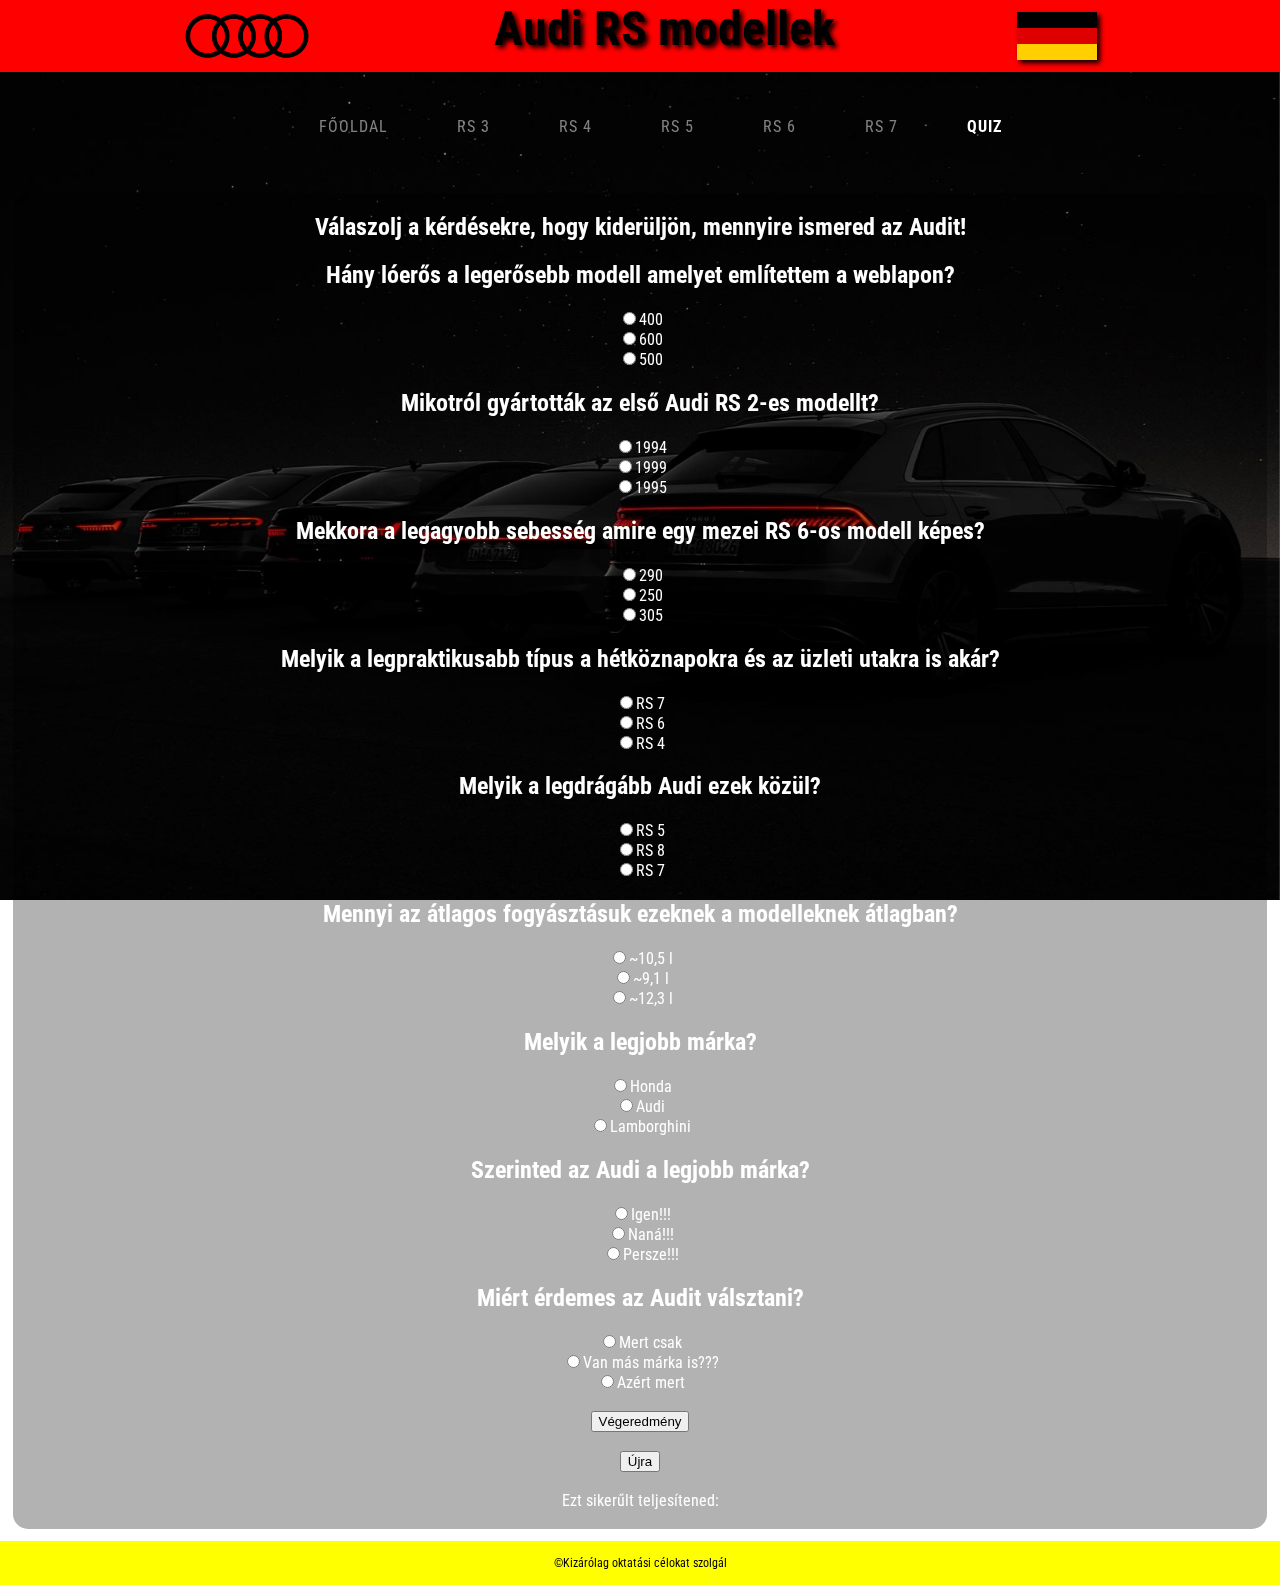
<file: oldalak/quiz.html>
<!DOCTYPE html>
<html lang="hu">

<head>
    <meta charset="UTF-8">
    <meta name="viewport" content="width=device-width, initial-scale=1.0">
    <meta name="author" content="Osgyáni Bekő">
    <meta name="copyright" content="Csak tanulmányi célokra">
    <meta name="description" content="Audi RS modellek bemutatása">
    <link rel="stylesheet" href="../formazas/styles.css">
    <link rel="icon" href="../formazas/ikon.jpg" type="image/x-icon">
    <title>Audi RS modellek</title>
</head>

<body class="quiz">
    <header>
        <img src="../formazas/logo.png" alt="logo" class="logo">
        Audi RS modellek
        <img src="../formazas/german_flag.png" alt="zaszlo" class="zaszlo">
    </header>
    <div class="container">
        <nav>
            <ul class="tipusok">
                <li><a href="../oldalak/index.html">Főoldal</a></li>
                <li><a href="../oldalak/rs3.html">RS 3</a></li>
                <li><a href="../oldalak/rs4.html">RS 4</a></li>
                <li><a href="../oldalak/rs5.html">RS 5</a></li>
                <li><a href="../oldalak/rs6.html">RS 6</a></li>
                <li><a href="../oldalak/rs7.html">RS 7</a></li>
                <li><a class="active" href="#">Quiz</a></li>
            </ul>
        </nav>

        <article class="teszt">
            <form>
                <h2>Válaszolj a kérdésekre, hogy kiderüljön, mennyire ismered az Audit!</h2>
                <h2 id="1k">Hány lóerős a legerősebb modell amelyet említettem a weblapon?</h2>
                <label><input type="radio" name="e1" id="1_1"><span id="rossz1_1">400</span></label><br>
                <label><input type="radio" name="e1" id="1_2"><span id="jo1">600</span></label><br>
                <label><input type="radio" name="e1" id="1_3"><span id="rossz1_2">500</span></label><br>

                <h2 id="2k">Mikotról gyártották az első Audi RS 2-es modellt?</h2>
                <label><input type="radio" name="m2" id="2_1"><span id="jo2">1994</span></label><br>
                <label><input type="radio" name="m2" id="2_2"><span id="rossz2_1">1999</span></label><br>
                <label><input type="radio" name="m2" id="2_3"><span id="rossz2_2">1995</span></label><br>

                <h2 id="3k">Mekkora a legagyobb sebesség amire egy mezei RS 6-os modell képes?</h2>
                <label><input type="radio" name="h3" id="3_1"><span id="rossz3_1">290</span></label><br>
                <label><input type="radio" name="h3" id="3_2"><span id="rossz3_2">250</span></label><br>
                <label><input type="radio" name="h3" id="3_3"><span id="jo3">305</span></label><br>

                <h2 id="4k">Melyik a legpraktikusabb típus a hétköznapokra és az üzleti utakra is akár? </h2>
                <label><input type="radio" name="n4" id="4_1"><span id="rossz4_1">RS 7</span></label><br>
                <label><input type="radio" name="n4" id="4_2"><span id="jo4">RS 6</span></label><br>
                <label><input type="radio" name="n4" id="4_3"><span id="rossz4_2">RS 4</span></label><br>

                <h2 id="5k">Melyik a legdrágább Audi ezek közül?</h2>
                <label><input type="radio" name="o5" id="5_1"><span id="rossz5_1">RS 5</span></label><br>
                <label><input type="radio" name="o5" id="5_2"><span id="rossz5_2">RS 8</span></label><br>
                <label><input type="radio" name="o5" id="5_3"><span id="jo5">RS 7</span></label><br>

                <h2 id="6k">Mennyi az átlagos fogyásztásuk ezeknek a modelleknek átlagban? </h2>
                <label><input type="radio" name="h6" id="6_1"><span id="jo6">~10,5 l</span></label><br>
                <label><input type="radio" name="h6" id="6_2"><span id="rossz6_1">~9,1 l</span></label><br>
                <label><input type="radio" name="h6" id="6_3"><span id="rossz6_2">~12,3 l</span></label><br>

                <h2 id="7k">Melyik a legjobb márka?</h2>
                <label><input type="radio" name="h7" id="7_1"><span id="rossz7_1">Honda</span></label><br>
                <label><input type="radio" name="h7" id="7_2"><span id="jo7">Audi</span></label><br>
                <label><input type="radio" name="h7" id="7_3"><span id="rossz7_2">Lamborghini</span></label><br>

                <h2 id="8k">Szerinted az Audi a legjobb márka?</h2>
                <label><input type="radio" name="ny8" id="8_1"><span id="jo8">Igen!!!</span></label><br>
                <label><input type="radio" name="ny8" id="8_2"><span id="jo9">Naná!!!</span></label><br>
                <label><input type="radio" name="ny8" id="8_3"><span id="jo10">Persze!!!</span></label><br>

                <h2 id="9k">Miért érdemes az Audit válsztani?</h2>
                <label><input type="radio" name="k9" id="9_1"><span id="jo11">Mert csak</span></label><br>
                <label><input type="radio" name="k9" id="9_2"><span id="jo12">Van más márka is???</span></label><br>
                <label><input type="radio" name="k9" id="9_3"><span id="jo13">Azért mert</span></label><br> <br>

                <input type="button" id="vege" value="Végeredmény"><br><br>
                <input type="reset" id="ujra" value="Újra"><br><br>
                <div class="pontok" id="pontok">Ezt sikerűlt teljesítened: </div><br>
            </form>
        </article>
    </div>
    <footer>©Kizárólag oktatási célokat szolgál</footer>
    <script src="../java/java.js"></script>
</body>

</html>
</file>
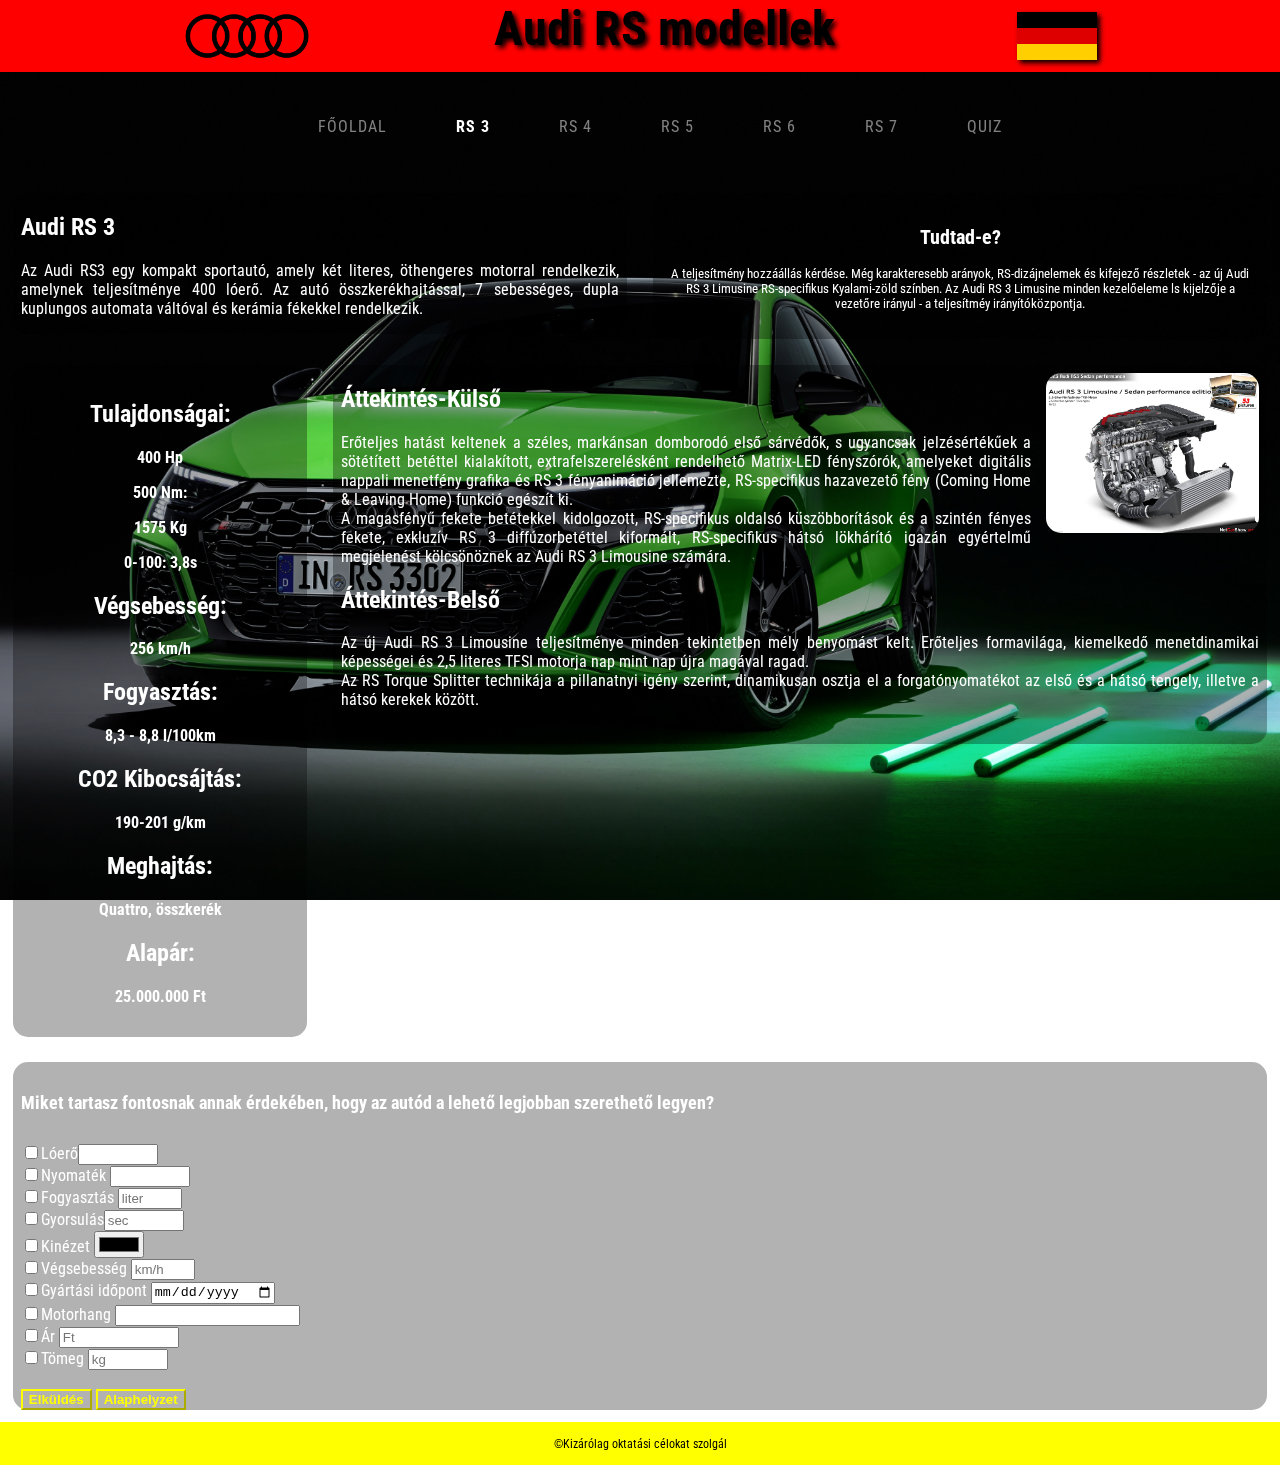
<file: oldalak/rs3.html>
<!DOCTYPE html>
<html lang="hu">

<head>
    <meta charset="UTF-8">
    <meta name="viewport" content="width=device-width, initial-scale=1.0">
    <meta name="author" content="Osgyáni Bekő">
    <meta name="copyright" content="Csak tanulmányi célokra">
    <meta name="description" content="Audi RS modellek bemutatása">
    <link rel="stylesheet" href="../formazas/styles.css">
    <link rel="icon" href="../formazas/ikon.jpg" type="image/x-icon">
    <title>Audi RS modellek</title>
</head>

<body class="rs3">

    <header>
        <img src="../formazas/logo.png" alt="logo" class="logo">
        Audi RS modellek
        <img src="../formazas/german_flag.png" alt="zaszlo" class="zaszlo">
    </header>
    <div class="container">
        <nav>
            <ul class="tipusok">
                <li><a href="../oldalak/index.html">Főoldal</a></li>
                <li><a class="active" href="#">RS 3</a></li>
                <li><a href="../oldalak/rs4.html">RS 4</a></li>
                <li><a href="../oldalak/rs5.html">RS 5</a></li>
                <li><a href="../oldalak/rs6.html">RS 6</a></li>
                <li><a href="../oldalak/rs7.html">RS 7</a></li>
                <li><a href="../oldalak/quiz.html">Quiz</a></li>
            </ul>
        </nav>
        <article>
            <h2 class="cikkcim">Audi RS 3</h2>
            <p class="tartalom">Az Audi RS3 egy kompakt sportautó, amely két literes, öthengeres motorral rendelkezik,
                amelynek teljesítménye 400 lóerő. Az autó összkerékhajtással, 7 sebességes, dupla kuplungos automata
                váltóval és kerámia fékekkel rendelkezik.</p>
        </article>
        <aside>
            <h2>Tudtad-e?</h2>
            <p> A teljesítmény hozzáállás kérdése. Még karakteresebb arányok, RS-dizájnelemek és kifejező részletek - az
                új Audi RS 3 Limusine RS-specifikus Kyalami-zöld színben. Az Audi RS 3 Limusine minden kezelőeleme ls
                kijelzője a vezetőre irányul - a teljesítméy irányítóközpontja.</p>
        </aside>
        <aside class="specs">
            <h2>Tulajdonságai:</h2>
            <p>400 Hp</p>
            <p>500 Nm:</p>
            <p>1575 Kg</p>
            <p>0-100: 3,8s
            <p>
            <h2>Végsebesség:</h2>
            <p>256 km/h</p>
            <h2>Fogyasztás:</h2>
            <p>8,3 - 8,8 l/100km</p>
            <h2>CO2 Kibocsájtás:</h2>
            <p>190-201 g/km</p>
            <h2>Meghajtás:</h2>
            <p>Quattro, összkerék</p>
            <h2>Alapár:</h2>
            <p>25.000.000 Ft</p>
        </aside>
        <article class="story">
            <img src="../formazas/rs3_engine.jpg" alt="modellek" class="motor">
            <h2>Áttekintés-Külső</h2>
            <p class="tartalom">
                Erőteljes hatást keltenek a széles, markánsan domborodó első sárvédők, s ugyancsak jelzésértékűek a
                sötétített betéttel kialakított, extrafelszerelésként rendelhető Matrix-LED fényszórók, amelyeket
                digitális nappali menetfény grafika és RS 3 fényanimáció jellemezte, RS-specifikus hazavezető fény
                (Coming Home & Leaving Home) funkció egészít ki. <br>
                A magasfényű fekete betétekkel kidolgozott, RS-specifikus oldalsó küszöbborítások és a szintén fényes
                fekete, exkluzív RS 3 diffúzorbetéttel kiformált, RS-specifikus hátsó lökhárító igazán egyértelmű
                megjelenést kölcsönöznek az Audi RS 3 Limousine számára.
            </p>

            <h2 class="cikkcim">Áttekintés-Belső</h2>
            <p class="tartalom">
                Az új Audi RS 3 Limousine teljesítménye minden tekintetben mély benyomást kelt. Erőteljes formavilága,
                kiemelkedő menetdinamikai képességei és 2,5 literes TFSI motorja nap mint nap újra magával ragad. <br>
                Az RS Torque Splitter technikája a pillanatnyi igény szerint, dinamikusan osztja el a forgatónyomatékot
                az első és a hátsó tengely, illetve a hátsó kerekek között. <br> <br>
            </p>
        </article>

        <article class="kviz">
            <form method="post" action="http://szamtud.uni-corvinus.hu/receive.php">
                <h5> Miket tartasz fontosnak annak érdekében, hogy az autód a lehető legjobban szerethető legyen? </h5>

                <input type="checkbox" name="Hp" value="on" id="hp_"><label for="hp_">Lóerő</label><input type="number"
                    min="0" max="10000" step="50" name="Hp_"><br>
                <input type="checkbox" name="Nm" value="on" id="nm_"><label for="nm_">Nyomaték</label> <input
                    type="number" min="0" max="10000" step="50" name="Nm_"><br>
                <input type="checkbox" name="Fogyasztás" value="on" id="fogy_"><label for="fogy_">Fogyasztás</label>
                <input type="number" min="0" max="100" step="2" name="Fogyasztás_" placeholder="liter"><br>
                <input type="checkbox" name="0-100" value="on" id="gyors"><label for="gyors">Gyorsulás</label><input
                    type="number" min="0" max="100" step="0.1" name="0-100_" placeholder="sec"><br>
                <input type="checkbox" name="Kinézet" value="on" id="kin_"><label for="kin_">Kinézet</label> <input
                    type="color" name="color"> <br>
                <input type="checkbox" name="végsebesség" value="on" id="seb"><label for="seb">Végsebesség</label>
                <input type="number" min="0" max="600" step="20" name="Végsebesség" placeholder="km/h"><br>
                <input type="checkbox" name="Evjarat" value="on" id="gyart"><label for="gyart">Gyártási időpont</label>
                <input type="date" name="Evjarat_"> <br>
                <input type="checkbox" name="Motorhang" value="on" id="hang"><label for="hang">Motorhang</label>
                <label><input type="text" name="Motorhang" list="Motorhang"> <br>
                    <datalist id="Motorhang">
                        <option value="magas">
                        <option value="mély">
                        <option value="halk">
                        <option value="hangos">
                        <option value="közepes">
                        <option value="elektromos">
                    </datalist></label>
                <input type="checkbox" name="Ár" value="on" id="ar"><label for="ar">Ár</label> <input type="number"
                    min="0" max="1000000000" step="1000000" name="Ár" placeholder="Ft"><br>
                <input type="checkbox" name="Tömeg" value="on" id="tom"><label for="tom">Tömeg</label> <input
                    type="number" min="0" max="10000" step="100" name="Tömeg" placeholder="kg"><br> <br>

                <input type="submit" value="Elküldés" class="gomb">

                <input type="reset" value="Alaphelyzet" class="gomb">

            </form>
        </article> <br>

    </div>
    <footer>©Kizárólag oktatási célokat szolgál</footer>

</body>

</html>
</file>
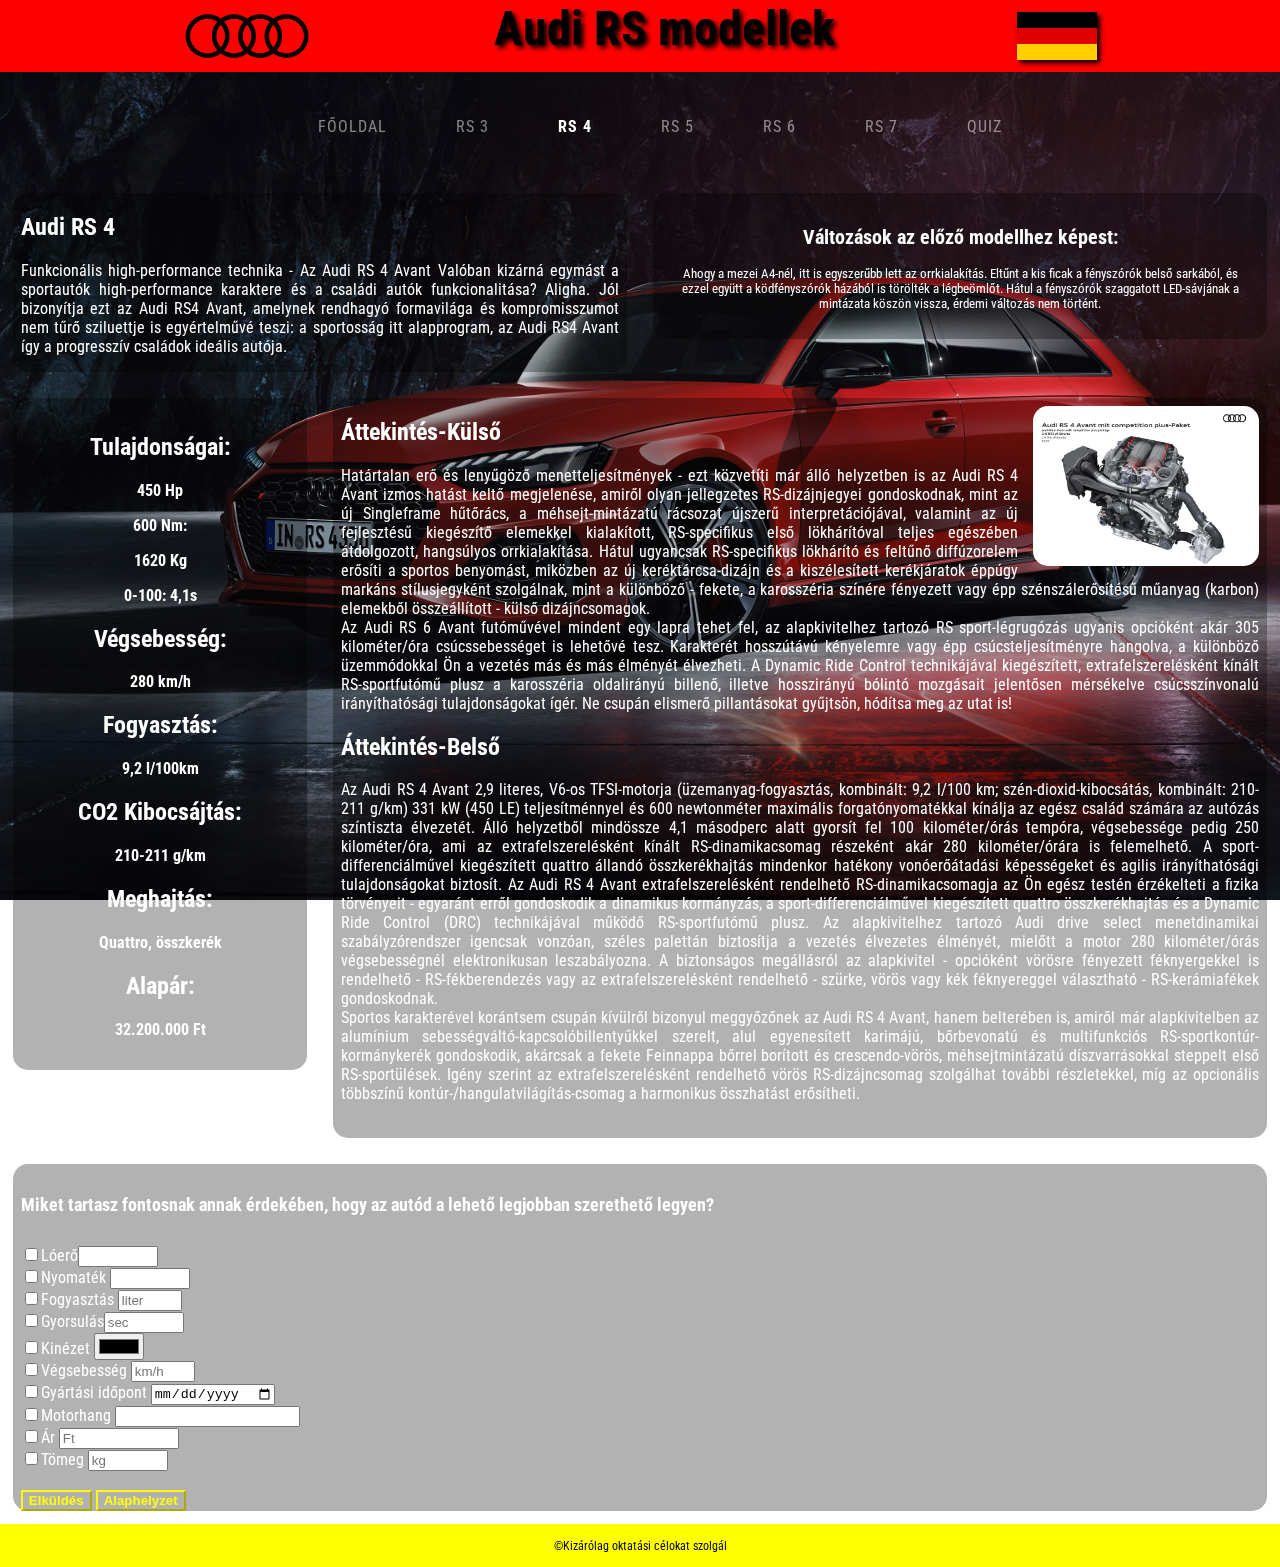
<file: oldalak/rs4.html>
<!DOCTYPE html>
<html lang="hu">

<head>
    <meta charset="UTF-8">
    <meta name="viewport" content="width=device-width, initial-scale=1.0">
    <meta name="author" content="Osgyáni Bekő">
    <meta name="copyright" content="Csak tanulmányi célokra">
    <meta name="description" content="Audi RS modellek bemutatása">
    <link rel="stylesheet" href="../formazas/styles.css">
    <link rel="icon" href="../formazas/ikon.jpg" type="image/x-icon">
    <title>Audi RS modellek</title>
</head>

<body class="rs4">
    <header>
        <img src="../formazas/logo.png" alt="logo" class="logo">
        Audi RS modellek
        <img src="../formazas/german_flag.png" alt="zaszlo" class="zaszlo">
    </header>
    <div class="container">
        <nav>
            <ul class="tipusok">
                <li><a href="../oldalak/index.html">Főoldal</a></li>
                <li><a href="../oldalak/rs3.html">RS 3</a></li>
                <li><a class="active" href="#">RS 4</a></li>
                <li><a href="../oldalak/rs5.html">RS 5</a></li>
                <li><a href="../oldalak/rs6.html">RS 6</a></li>
                <li><a href="../oldalak/rs7.html">RS 7</a></li>
                <li><a href="../oldalak/quiz.html">Quiz</a></li>
            </ul>
        </nav>
        <article>
            <h2 class="cikkcim">Audi RS 4</h2>
            <p class="tartalom">Funkcionális high-performance technika - Az Audi RS 4 Avant Valóban kizárná egymást a
                sportautók high-performance karaktere és a családi autók funkcionalitása? Aligha. Jól bizonyítja ezt az
                Audi RS4 Avant, amelynek rendhagyó formavilága és kompromisszumot nem tűrő sziluettje is egyértelművé
                teszi: a sportosság itt alapprogram, az Audi RS4 Avant így a progresszív családok ideális autója.
            </p>
        </article>

        <aside>
            <h2>Változások az előző modellhez képest:</h2>
            <p>Ahogy a mezei A4-nél, itt is egyszerűbb lett az orrkialakítás. Eltűnt a kis ficak a fényszórók belső
                sarkából, és ezzel együtt a ködfényszórók házából is törölték a légbeömlőt. Hátul a fényszórók
                szaggatott LED-sávjának a mintázata köszön vissza, érdemi változás nem történt.</p>
        </aside>
        <aside class="specs">
            <h2>Tulajdonságai:</h2>
            <p>450 Hp</p>
            <p>600 Nm:</p>
            <p>1620 Kg</p>
            <p>0-100: 4,1s
            <p>
            <h2>Végsebesség:</h2>
            <p>280 km/h</p>
            <h2>Fogyasztás:</h2>
            <p>9,2 l/100km</p>
            <h2>CO2 Kibocsájtás:</h2>
            <p>210-211 g/km</p>
            <h2>Meghajtás:</h2>
            <p>Quattro, összkerék</p>
            <h2>Alapár:</h2>
            <p>32.200.000 Ft</p>
        </aside>
        <article class="story">
            <img src="../formazas/rs4_engine.webp" alt="modellek" class="motor">
            <h2>Áttekintés-Külső</h2>
            <p class="tartalom">
                Határtalan erő és lenyűgöző menetteljesítmények - ezt közvetíti már álló helyzetben is az Audi RS 4
                Avant izmos hatást keltő megjelenése, amiről olyan jellegzetes RS-dizájnjegyei gondoskodnak, mint az új
                Singleframe hűtőrács, a méhsejt-mintázatú rácsozat újszerű interpretációjával, valamint az új
                fejlesztésű kiegészítő elemekkel kialakított, RS-specifikus első lökhárítóval teljes egészében
                átdolgozott, hangsúlyos orrkialakítása. Hátul ugyancsak RS-specifikus lökhárító és feltűnő diffúzorelem
                erősíti a sportos benyomást, miközben az új keréktárcsa-dizájn és a kiszélesített kerékjáratok éppúgy
                markáns stílusjegyként szolgálnak, mint a különböző - fekete, a karosszéria színére fényezett vagy épp
                szénszálerősítésű műanyag (karbon) elemekből összeállított - külső dizájncsomagok.
                <br>
                Az Audi RS 6 Avant futóművével mindent egy lapra tehet fel, az alapkivitelhez tartozó RS
                sport-légrugózás ugyanis opcióként akár 305 kilométer/óra csúcssebességet is lehetővé tesz. Karakterét
                hosszútávú kényelemre vagy épp csúcsteljesítményre hangolva, a különböző üzemmódokkal Ön a vezetés más
                és más élményét élvezheti. A Dynamic Ride Control technikájával kiegészített, extrafelszerelésként
                kínált RS-sportfutómű plusz a karosszéria oldalirányú billenő, illetve hosszirányú bólintó mozgásait
                jelentősen mérsékelve csúcsszínvonalú irányíthatósági tulajdonságokat ígér. Ne csupán elismerő
                pillantásokat gyűjtsön, hódítsa meg az utat is!
            </p>

            <h2 class="cikkcim">Áttekintés-Belső</h2>
            <p class="tartalom">
                Az Audi RS 4 Avant 2,9 literes, V6-os TFSI-motorja (üzemanyag-fogyasztás, kombinált: 9,2 l/100 km;
                szén-dioxid-kibocsátás, kombinált: 210-211 g/km) 331 kW (450 LE) teljesítménnyel és 600 newtonméter
                maximális forgatónyomatékkal kínálja az egész család számára az autózás színtiszta élvezetét. Álló
                helyzetből mindössze 4,1 másodperc alatt gyorsít fel 100 kilométer/órás tempóra, végsebessége pedig 250
                kilométer/óra, ami az extrafelszerelésként kínált RS-dinamikacsomag részeként akár 280 kilométer/órára
                is felemelhető. A sport-differenciálművel kiegészített quattro állandó összkerékhajtás mindenkor
                hatékony vonóerőátadási képességeket és agilis irányíthatósági tulajdonságokat biztosít. Az Audi RS 4
                Avant extrafelszerelésként rendelhető RS-dinamikacsomagja az Ön egész testén érzékelteti a fizika
                törvényeit - egyaránt erről gondoskodik a dinamikus kormányzás, a sport-differenciálművel kiegészített
                quattro összkerékhajtás és a Dynamic Ride Control (DRC) technikájával működő RS-sportfutómű plusz. Az
                alapkivitelhez tartozó Audi drive select menetdinamikai szabályzórendszer igencsak vonzóan, széles
                palettán biztosítja a vezetés élvezetes élményét, mielőtt a motor 280 kilométer/órás végsebességnél
                elektronikusan leszabályozna. A biztonságos megállásról az alapkivitel - opcióként vörösre fényezett
                féknyergekkel is rendelhető - RS-fékberendezés vagy az extrafelszerelésként rendelhető - szürke, vörös
                vagy kék féknyereggel választható - RS-kerámiafékek gondoskodnak.
                <br>
                Sportos karakterével korántsem csupán kívülről bizonyul meggyőzőnek az Audi RS 4 Avant, hanem belterében
                is, amiről már alapkivitelben az alumínium sebességváltó-kapcsolóbillentyűkkel szerelt, alul
                egyenesített karimájú, bőrbevonatú és multifunkciós RS-sportkontúr-kormánykerék gondoskodik, akárcsak a
                fekete Feinnappa bőrrel borított és crescendo-vörös, méhsejtmintázatú díszvarrásokkal steppelt első
                RS-sportülések. Igény szerint az extrafelszerelésként rendelhető vörös RS-dizájncsomag szolgálhat
                további részletekkel, míg az opcionális többszínű kontúr-/hangulatvilágítás-csomag a harmonikus
                összhatást erősítheti.
                <br> <br>
            </p>
        </article>

        <article class="kviz">
            <form method="post" action="http://szamtud.uni-corvinus.hu/receive.php">
                <h5> Miket tartasz fontosnak annak érdekében, hogy az autód a lehető legjobban szerethető legyen? </h5>

                <input type="checkbox" name="Hp" value="on" id="hp_"><label for="hp_">Lóerő</label><input type="number"
                    min="0" max="10000" step="50" name="Hp_"><br>
                <input type="checkbox" name="Nm" value="on" id="nm_"><label for="nm_">Nyomaték</label> <input
                    type="number" min="0" max="10000" step="50" name="Nm_"><br>
                <input type="checkbox" name="Fogyasztás" value="on" id="fogy_"><label for="fogy_">Fogyasztás</label>
                <input type="number" min="0" max="100" step="2" name="Fogyasztás_" placeholder="liter"><br>
                <input type="checkbox" name="0-100" value="on" id="gyors"><label for="gyors">Gyorsulás</label><input
                    type="number" min="0" max="100" step="0.1" name="0-100_" placeholder="sec"><br>
                <input type="checkbox" name="Kinézet" value="on" id="kin_"><label for="kin_">Kinézet</label> <input
                    type="color" name="color"> <br>
                <input type="checkbox" name="végsebesség" value="on" id="seb"><label for="seb">Végsebesség</label>
                <input type="number" min="0" max="600" step="20" name="Végsebesség" placeholder="km/h"><br>
                <input type="checkbox" name="Evjarat" value="on" id="gyart"><label for="gyart">Gyártási időpont</label>
                <input type="date" name="Evjarat_"> <br>
                <input type="checkbox" name="Motorhang" value="on" id="hang"><label for="hang">Motorhang</label>
                <label><input type="text" name="Motorhang" list="Motorhang"> <br>
                    <datalist id="Motorhang">
                        <option value="magas">
                        <option value="mély">
                        <option value="halk">
                        <option value="hangos">
                        <option value="közepes">
                        <option value="elektromos">
                    </datalist></label>
                <input type="checkbox" name="Ár" value="on" id="ar"><label for="ar">Ár</label> <input type="number"
                    min="0" max="1000000000" step="1000000" name="Ár" placeholder="Ft"><br>
                <input type="checkbox" name="Tömeg" value="on" id="tom"><label for="tom">Tömeg</label> <input
                    type="number" min="0" max="10000" step="100" name="Tömeg" placeholder="kg"><br> <br>

                <input type="submit" value="Elküldés" class="gomb">

                <input type="reset" value="Alaphelyzet" class="gomb">

            </form>
        </article>
    </div>
    <footer>©Kizárólag oktatási célokat szolgál</footer>




</body>

</html>
</file>
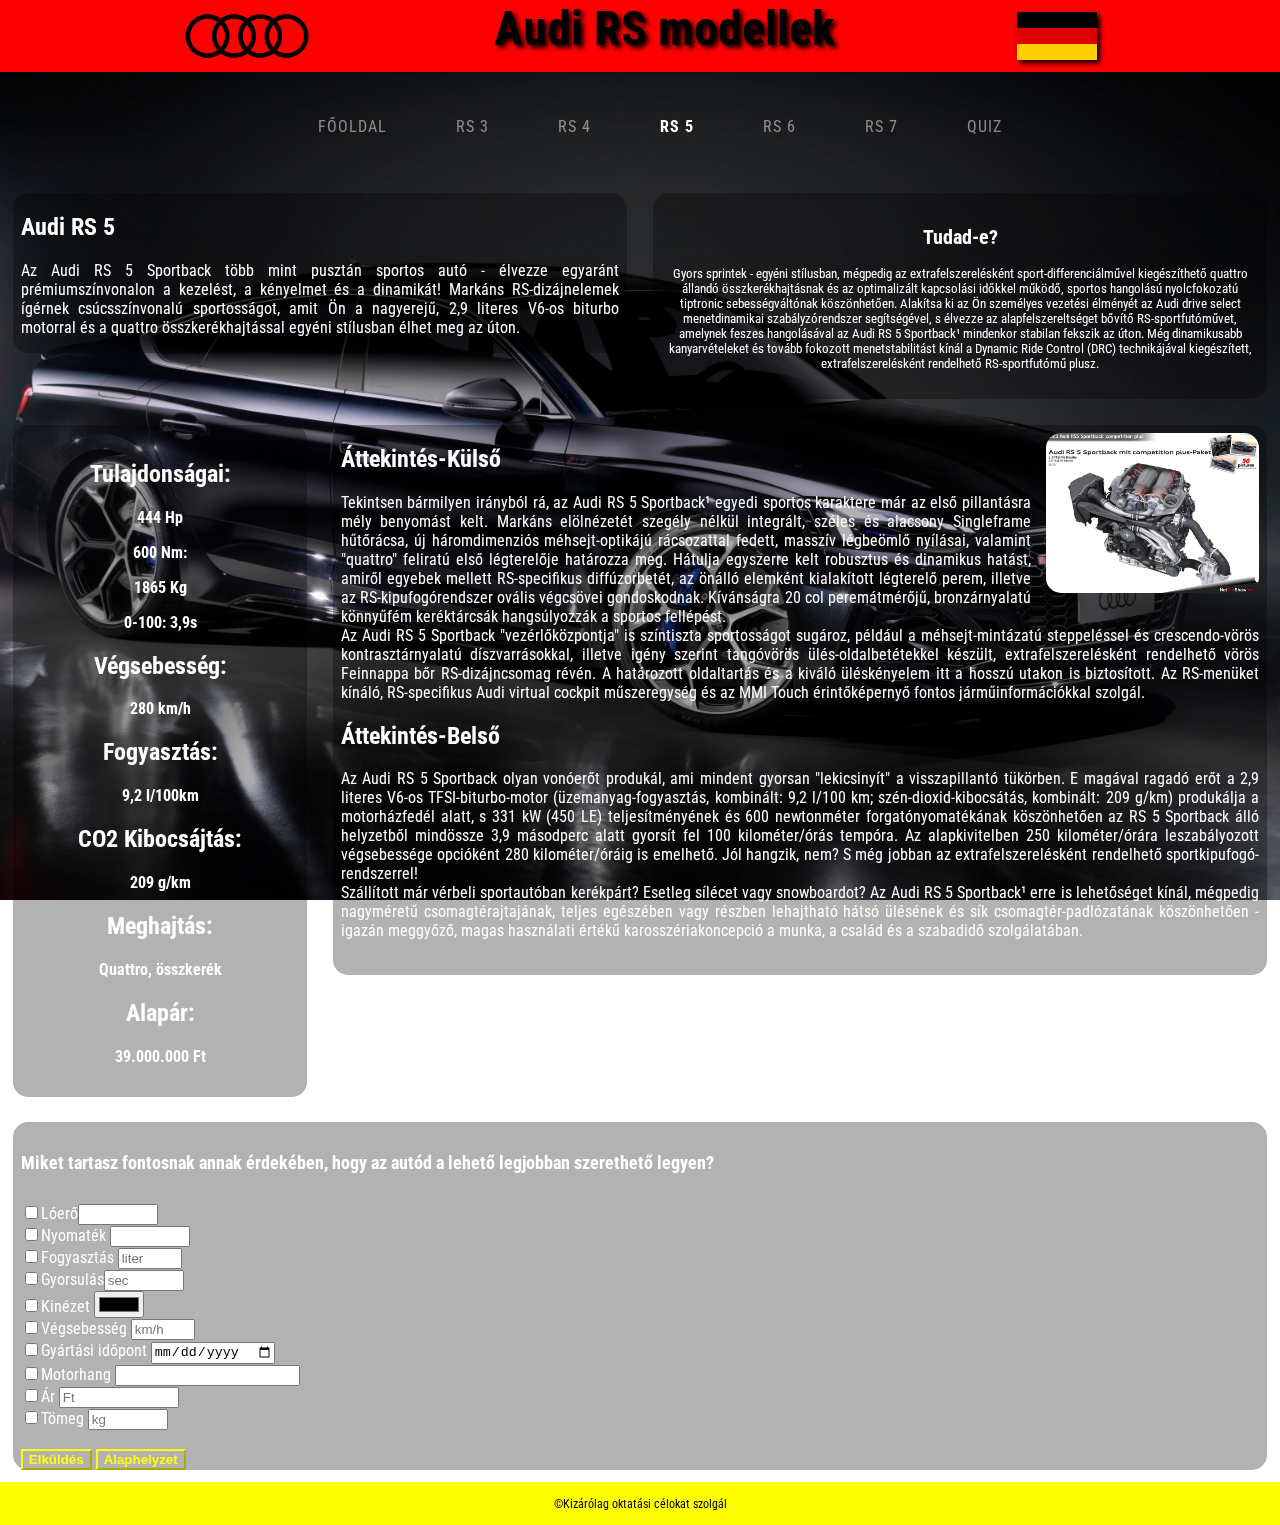
<file: oldalak/rs5.html>
<!DOCTYPE html>
<html lang="hu">

<head>
    <meta charset="UTF-8">
    <meta name="viewport" content="width=device-width, initial-scale=1.0">
    <meta name="author" content="Osgyáni Bekő">
    <meta name="copyright" content="Csak tanulmányi célokra">
    <meta name="description" content="Audi RS modellek bemutatása">
    <link rel="stylesheet" href="../formazas/styles.css">
    <link rel="icon" href="../formazas/ikon.jpg" type="image/x-icon">
    <title>Audi RS modellek</title>
</head>

<body class="rs5">
    <header>
        <img src="../formazas/logo.png" alt="logo" class="logo">
        Audi RS modellek
        <img src="../formazas/german_flag.png" alt="zaszlo" class="zaszlo">
    </header>
    <div class="container">
        <nav>
            <ul class="tipusok">
                <li><a href="../oldalak/index.html">Főoldal</a></li>
                <li><a href="../oldalak/rs3.html">RS 3</a></li>
                <li><a href="../oldalak/rs4.html">RS 4</a></li>
                <li><a class="active" href="#">RS 5</a></li>
                <li><a href="../oldalak/rs6.html">RS 6</a></li>
                <li><a href="../oldalak/rs7.html">RS 7</a></li>
                <li><a href="../oldalak/quiz.html">Quiz</a></li>
            </ul>
        </nav>
        <article>
            <h2 class="cikkcim">Audi RS 5</h2>
            <p class="tartalom">Az Audi RS 5 Sportback több mint pusztán sportos autó - élvezze egyaránt
                prémiumszínvonalon a kezelést, a kényelmet és a dinamikát! Markáns RS-dizájnelemek ígérnek
                csúcsszínvonalú sportosságot, amit Ön a nagyerejű, 2,9 literes V6-os biturbo motorral és a quattro
                összkerékhajtással egyéni stílusban élhet meg az úton.
            </p>
        </article>

        <aside>
            <h2>Tudad-e?</h2>
            <p>Gyors sprintek - egyéni stílusban, mégpedig az extrafelszerelésként sport-differenciálművel kiegészíthető
                quattro állandó összkerékhajtásnak és az optimalizált kapcsolási időkkel működő, sportos hangolású
                nyolcfokozatú tiptronic sebességváltónak köszönhetően. Alakítsa ki az Ön személyes vezetési élményét az
                Audi drive select menetdinamikai szabályzórendszer segítségével, s élvezze az alapfelszereltséget bővítő
                RS-sportfutóművet, amelynek feszes hangolásával az Audi RS 5 Sportback¹ mindenkor stabilan fekszik az
                úton. Még dinamikusabb kanyarvételeket és tovább fokozott menetstabilitást kínál a Dynamic Ride Control
                (DRC) technikájával kiegészített, extrafelszerelésként rendelhető RS-sportfutómű plusz.</p>
        </aside>
        <aside class="specs">
            <h2>Tulajdonságai:</h2>
            <p>444 Hp</p>
            <p>600 Nm:</p>
            <p>1865 Kg</p>
            <p>0-100: 3,9s
            <p>
            <h2>Végsebesség:</h2>
            <p>280 km/h</p>
            <h2>Fogyasztás:</h2>
            <p>9,2 l/100km</p>
            <h2>CO2 Kibocsájtás:</h2>
            <p>209 g/km</p>
            <h2>Meghajtás:</h2>
            <p>Quattro, összkerék</p>
            <h2>Alapár:</h2>
            <p>39.000.000 Ft</p>
        </aside>
        <article class="story">
            <img src="../formazas/rs5_engine.jpg" alt="modellek" class="motor">
            <h2>Áttekintés-Külső</h2>
            <p class="tartalom">
                Tekintsen bármilyen irányból rá, az Audi RS 5 Sportback¹ egyedi sportos karaktere már az első
                pillantásra mély benyomást kelt. Markáns elölnézetét szegély nélkül integrált, széles és alacsony
                Singleframe hűtőrácsa, új háromdimenziós méhsejt-optikájú rácsozattal fedett, masszív légbeömlő
                nyílásai, valamint "quattro" feliratú első légterelője határozza meg. Hátulja egyszerre kelt robusztus
                és dinamikus hatást, amiről egyebek mellett RS-specifikus diffúzorbetét, az önálló elemként kialakított
                légterelő perem, illetve az RS-kipufogórendszer ovális végcsövei gondoskodnak. Kívánságra 20 col
                peremátmérőjű, bronzárnyalatú könnyűfém keréktárcsák hangsúlyozzák a sportos fellépést.
                <br>
                Az Audi RS 5 Sportback "vezérlőközpontja" is színtiszta sportosságot sugároz, például a
                méhsejt-mintázatú steppeléssel és crescendo-vörös kontrasztárnyalatú díszvarrásokkal, illetve igény
                szerint tangóvörös ülés-oldalbetétekkel készült, extrafelszerelésként rendelhető vörös Feinnappa bőr
                RS-dizájncsomag révén. A határozott oldaltartás és a kiváló üléskényelem itt a hosszú utakon is
                biztosított. Az RS-menüket kínáló, RS-specifikus Audi virtual cockpit műszeregység és az MMI Touch
                érintőképernyő fontos járműinformációkkal szolgál.
            </p>

            <h2 class="cikkcim">Áttekintés-Belső</h2>
            <p class="tartalom">
                Az Audi RS 5 Sportback olyan vonóerőt produkál, ami mindent gyorsan "lekicsinyít" a visszapillantó
                tükörben. E magával ragadó erőt a 2,9 literes V6-os TFSI-biturbo-motor (üzemanyag-fogyasztás, kombinált:
                9,2 l/100 km; szén-dioxid-kibocsátás, kombinált: 209 g/km) produkálja a motorházfedél alatt, s 331 kW
                (450 LE) teljesítményének és 600 newtonméter forgatónyomatékának köszönhetően az RS 5 Sportback álló
                helyzetből mindössze 3,9 másodperc alatt gyorsít fel 100 kilométer/órás tempóra. Az alapkivitelben 250
                kilométer/órára leszabályozott végsebessége opcióként 280 kilométer/óráig is emelhető. Jól hangzik, nem?
                S még jobban az extrafelszerelésként rendelhető sportkipufogó-rendszerrel!<br>
                Szállított már vérbeli sportautóban kerékpárt? Esetleg sílécet vagy snowboardot? Az Audi RS 5 Sportback¹
                erre is lehetőséget kínál, mégpedig nagyméretű csomagtérajtajának, teljes egészében vagy részben
                lehajtható hátsó ülésének és sík csomagtér-padlózatának köszönhetően - igazán meggyőző, magas használati
                értékű karosszériakoncepció a munka, a család és a szabadidő szolgálatában.<br> <br>
            </p>

        </article>

        <article class="kviz">
            <form method="post" action="http://szamtud.uni-corvinus.hu/receive.php">
                <h5> Miket tartasz fontosnak annak érdekében, hogy az autód a lehető legjobban szerethető legyen? </h5>

                <input type="checkbox" name="Hp" value="on" id="hp_"><label for="hp_">Lóerő</label><input type="number"
                    min="0" max="10000" step="50" name="Hp_"><br>
                <input type="checkbox" name="Nm" value="on" id="nm_"><label for="nm_">Nyomaték</label> <input
                    type="number" min="0" max="10000" step="50" name="Nm_"><br>
                <input type="checkbox" name="Fogyasztás" value="on" id="fogy_"><label for="fogy_">Fogyasztás</label>
                <input type="number" min="0" max="100" step="2" name="Fogyasztás_" placeholder="liter"><br>
                <input type="checkbox" name="0-100" value="on" id="gyors"><label for="gyors">Gyorsulás</label><input
                    type="number" min="0" max="100" step="0.1" name="0-100_" placeholder="sec"><br>
                <input type="checkbox" name="Kinézet" value="on" id="kin_"><label for="kin_">Kinézet</label> <input
                    type="color" name="color"> <br>
                <input type="checkbox" name="végsebesség" value="on" id="seb"><label for="seb">Végsebesség</label>
                <input type="number" min="0" max="600" step="20" name="Végsebesség" placeholder="km/h"><br>
                <input type="checkbox" name="Evjarat" value="on" id="gyart"><label for="gyart">Gyártási időpont</label>
                <input type="date" name="Evjarat_"> <br>
                <input type="checkbox" name="Motorhang" value="on" id="hang"><label for="hang">Motorhang</label>
                <label><input type="text" name="Motorhang" list="Motorhang"> <br>
                    <datalist id="Motorhang">
                        <option value="magas">
                        <option value="mély">
                        <option value="halk">
                        <option value="hangos">
                        <option value="közepes">
                        <option value="elektromos">
                    </datalist></label>
                <input type="checkbox" name="Ár" value="on" id="ar"><label for="ar">Ár</label> <input type="number"
                    min="0" max="1000000000" step="1000000" name="Ár" placeholder="Ft"><br>
                <input type="checkbox" name="Tömeg" value="on" id="tom"><label for="tom">Tömeg</label> <input
                    type="number" min="0" max="10000" step="100" name="Tömeg" placeholder="kg"><br> <br>

                <input type="submit" value="Elküldés" class="gomb">

                <input type="reset" value="Alaphelyzet" class="gomb">

            </form>
        </article>

    </div>
    <footer>©Kizárólag oktatási célokat szolgál</footer>




</body>

</html>
</file>
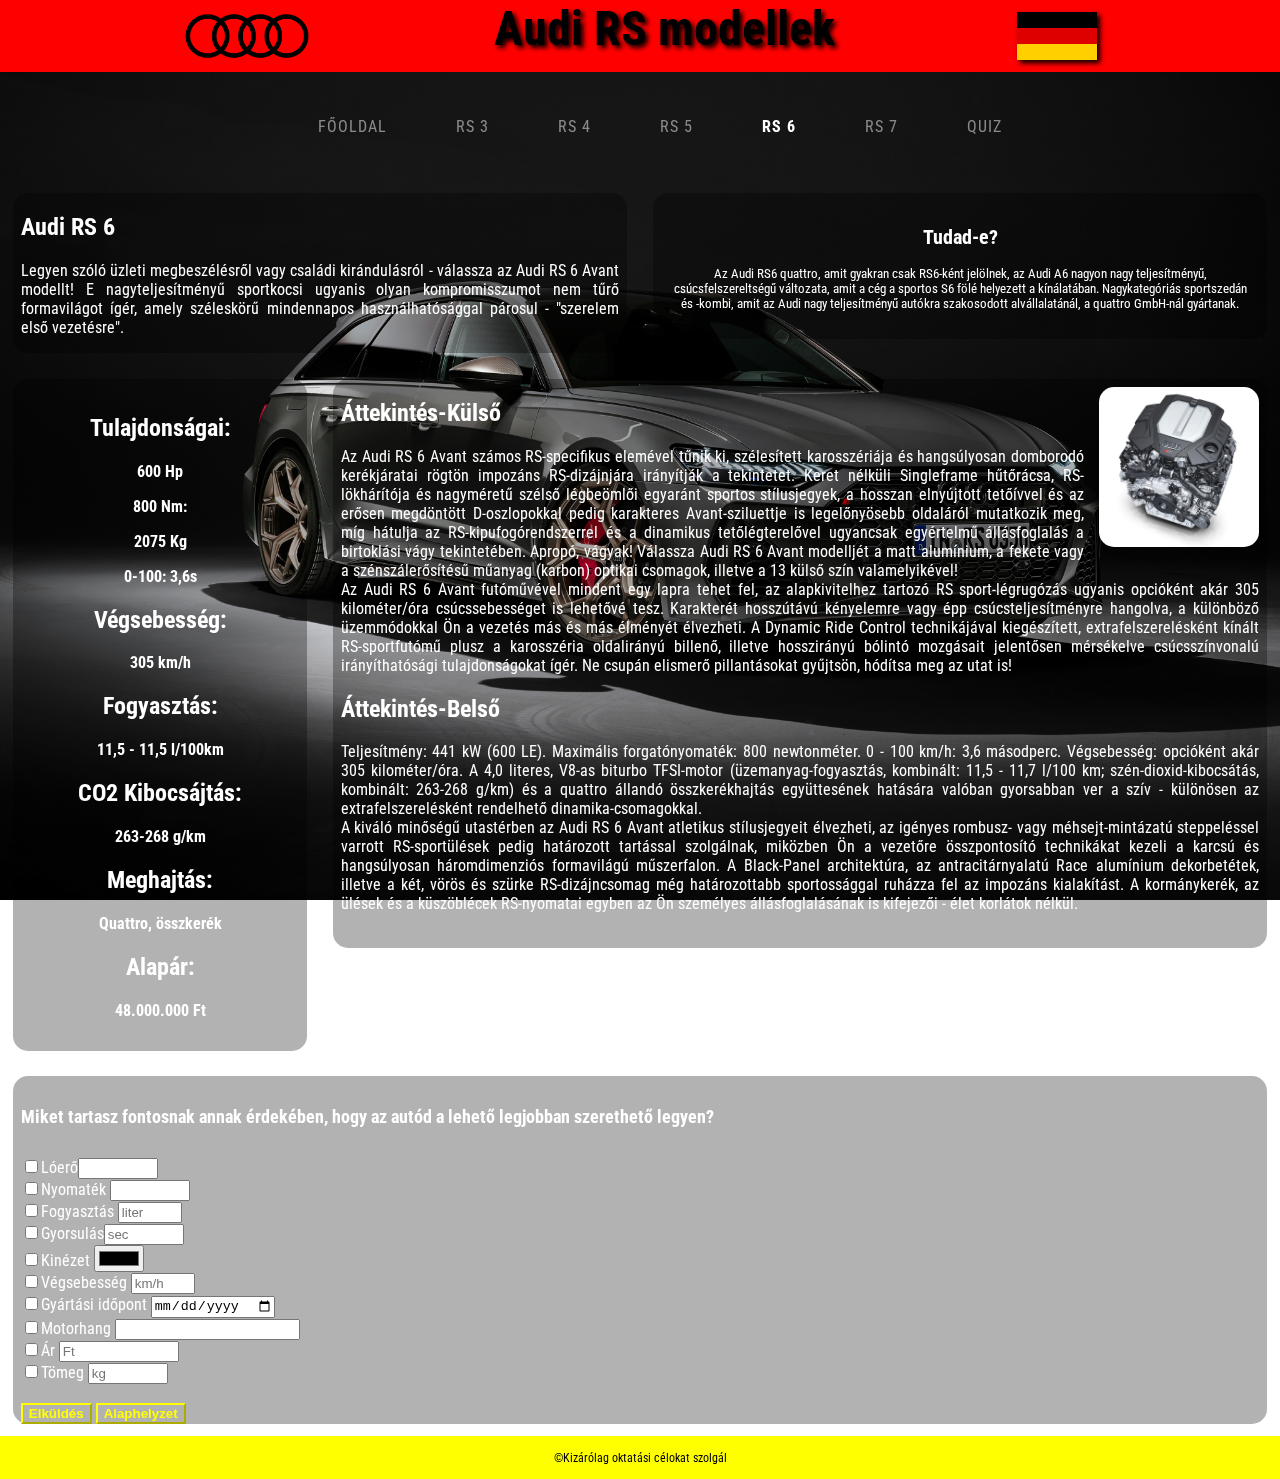
<file: oldalak/rs6.html>
<!DOCTYPE html>
<html lang="hu">

<head>
    <meta charset="UTF-8">
    <meta name="viewport" content="width=device-width, initial-scale=1.0">
    <meta name="author" content="Osgyáni Bekő">
    <meta name="copyright" content="Csak tanulmányi célokra">
    <meta name="description" content="Audi RS modellek bemutatása">
    <link rel="stylesheet" href="../formazas/styles.css">
    <link rel="icon" href="../formazas/ikon.jpg" type="image/x-icon">
    <title>Audi RS modellek</title>
</head>

<body class="rs6">
    <header>
        <img src="../formazas/logo.png" alt="logo" class="logo">
        Audi RS modellek
        <img src="../formazas/german_flag.png" alt="zaszlo" class="zaszlo">
    </header>
    <div class="container">
        <nav>
            <ul class="tipusok">
                <li><a href="../oldalak/index.html">Főoldal</a></li>
                <li><a href="../oldalak/rs3.html">RS 3</a></li>
                <li><a href="../oldalak/rs4.html">RS 4</a></li>
                <li><a href="../oldalak/rs5.html">RS 5</a></li>
                <li><a class="active" href="#">RS 6</a></li>
                <li><a href="../oldalak/rs7.html">RS 7</a></li>
                <li><a href="../oldalak/quiz.html">Quiz</a></li>
            </ul>
        </nav>

        <article>
            <h2 class="cikkcim">Audi RS 6</h2>
            <p class="tartalom">Legyen szóló üzleti megbeszélésről vagy családi kirándulásról - válassza az Audi RS 6
                Avant modellt! E nagyteljesítményű sportkocsi ugyanis olyan kompromisszumot nem tűrő formavilágot ígér,
                amely széleskörű mindennapos használhatósággal párosul - "szerelem első vezetésre".
            </p>
        </article>

        <aside>
            <h2>Tudad-e?</h2>
            <p>Az Audi RS6 quattro, amit gyakran csak RS6-ként jelölnek, az Audi A6 nagyon nagy teljesítményű,
                csúcsfelszereltségű változata, amit a cég a sportos S6 fölé helyezett a kínálatában. Nagykategóriás
                sportszedán és -kombi, amit az Audi nagy teljesítményű autókra szakosodott alvállalatánál, a quattro
                GmbH-nál gyártanak.</p>
        </aside>
        <aside class="specs">
            <h2>Tulajdonságai:</h2>
            <p>600 Hp</p>
            <p>800 Nm:</p>
            <p>2075 Kg</p>
            <p>0-100: 3,6s
            <p>
            <h2>Végsebesség:</h2>
            <p>305 km/h</p>
            <h2>Fogyasztás:</h2>
            <p>11,5 - 11,5 l/100km</p>
            <h2>CO2 Kibocsájtás:</h2>
            <p>263-268 g/km</p>
            <h2>Meghajtás:</h2>
            <p>Quattro, összkerék</p>
            <h2>Alapár:</h2>
            <p>48.000.000 Ft</p>
        </aside>
        <article class="story">
            <img src="../formazas/rs_engine.jpg" alt="modellek" class="motor">
            <h2>Áttekintés-Külső</h2>
            <p class="tartalom">
                Az Audi RS 6 Avant számos RS-specifikus elemével tűnik ki, szélesített karosszériája és hangsúlyosan
                domborodó kerékjáratai rögtön impozáns RS-dizájnjára irányítják a tekintetet. Keret nélküli Singleframe
                hűtőrácsa, RS-lökhárítója és nagyméretű szélső légbeömlői egyaránt sportos stílusjegyek, a hosszan
                elnyújtott tetőívvel és az erősen megdöntött D-oszlopokkal pedig karakteres Avant-sziluettje is
                legelőnyösebb oldaláról mutatkozik meg, míg hátulja az RS-kipufogórendszerrel és a dinamikus
                tetőlégterelővel ugyancsak egyértelmű állásfoglalás a birtoklási vágy tekintetében. Apropó, vágyak!
                Válassza Audi RS 6 Avant modelljét a matt alumínium, a fekete vagy a szénszálerősítésű műanyag (karbon)
                optikai csomagok, illetve a 13 külső szín valamelyikével! <br>
                Az Audi RS 6 Avant futóművével mindent egy lapra tehet fel, az alapkivitelhez tartozó RS
                sport-légrugózás ugyanis opcióként akár 305 kilométer/óra csúcssebességet is lehetővé tesz. Karakterét
                hosszútávú kényelemre vagy épp csúcsteljesítményre hangolva, a különböző üzemmódokkal Ön a vezetés más
                és más élményét élvezheti. A Dynamic Ride Control technikájával kiegészített, extrafelszerelésként
                kínált RS-sportfutómű plusz a karosszéria oldalirányú billenő, illetve hosszirányú bólintó mozgásait
                jelentősen mérsékelve csúcsszínvonalú irányíthatósági tulajdonságokat ígér. Ne csupán elismerő
                pillantásokat gyűjtsön, hódítsa meg az utat is!
            </p>

            <h2 class="cikkcim">Áttekintés-Belső</h2>
            <p class="tartalom">
                Teljesítmény: 441 kW (600 LE). Maximális forgatónyomaték: 800 newtonméter. 0 - 100 km/h: 3,6 másodperc.
                Végsebesség: opcióként akár 305 kilométer/óra. A 4,0 literes, V8-as biturbo TFSI-motor
                (üzemanyag-fogyasztás, kombinált: 11,5 - 11,7 l/100 km; szén-dioxid-kibocsátás, kombinált: 263-268 g/km)
                és a quattro állandó összkerékhajtás együttesének hatására valóban gyorsabban ver a szív - különösen az
                extrafelszerelésként rendelhető dinamika-csomagokkal. <br>
                A kiváló minőségű utastérben az Audi RS 6 Avant atletikus stílusjegyeit élvezheti, az igényes rombusz-
                vagy méhsejt-mintázatú steppeléssel varrott RS-sportülések pedig határozott tartással szolgálnak,
                miközben Ön a vezetőre összpontosító technikákat kezeli a karcsú és hangsúlyosan háromdimenziós
                formavilágú műszerfalon. A Black-Panel architektúra, az antracitárnyalatú Race alumínium dekorbetétek,
                illetve a két, vörös és szürke RS-dizájncsomag még határozottabb sportossággal ruházza fel az impozáns
                kialakítást. A kormánykerék, az ülések és a küszöblécek RS-nyomatai egyben az Ön személyes
                állásfoglalásának is kifejezői - élet korlátok nélkül. <br> <br>
            </p>
        </article>

        <article class="kviz">
            <form method="post" action="http://szamtud.uni-corvinus.hu/receive.php">
                <h5> Miket tartasz fontosnak annak érdekében, hogy az autód a lehető legjobban szerethető legyen? </h5>

                <input type="checkbox" name="Hp" value="on" id="hp_"><label for="hp_">Lóerő</label><input type="number"
                    min="0" max="10000" step="50" name="Hp_"><br>
                <input type="checkbox" name="Nm" value="on" id="nm_"><label for="nm_">Nyomaték</label> <input
                    type="number" min="0" max="10000" step="50" name="Nm_"><br>
                <input type="checkbox" name="Fogyasztás" value="on" id="fogy_"><label for="fogy_">Fogyasztás</label>
                <input type="number" min="0" max="100" step="2" name="Fogyasztás_" placeholder="liter"><br>
                <input type="checkbox" name="0-100" value="on" id="gyors"><label for="gyors">Gyorsulás</label><input
                    type="number" min="0" max="100" step="0.1" name="0-100_" placeholder="sec"><br>
                <input type="checkbox" name="Kinézet" value="on" id="kin_"><label for="kin_">Kinézet</label> <input
                    type="color" name="color"> <br>
                <input type="checkbox" name="végsebesség" value="on" id="seb"><label for="seb">Végsebesség</label>
                <input type="number" min="0" max="600" step="20" name="Végsebesség" placeholder="km/h"><br>
                <input type="checkbox" name="Evjarat" value="on" id="gyart"><label for="gyart">Gyártási időpont</label>
                <input type="date" name="Evjarat_"> <br>
                <input type="checkbox" name="Motorhang" value="on" id="hang"><label for="hang">Motorhang</label>
                <label><input type="text" name="Motorhang" list="Motorhang"> <br>
                    <datalist id="Motorhang">
                        <option value="magas">
                        <option value="mély">
                        <option value="halk">
                        <option value="hangos">
                        <option value="közepes">
                        <option value="elektromos">
                    </datalist></label>
                <input type="checkbox" name="Ár" value="on" id="ar"><label for="ar">Ár</label> <input type="number"
                    min="0" max="1000000000" step="1000000" name="Ár" placeholder="Ft"><br>
                <input type="checkbox" name="Tömeg" value="on" id="tom"><label for="tom">Tömeg</label> <input
                    type="number" min="0" max="10000" step="100" name="Tömeg" placeholder="kg"><br> <br>

                <input type="submit" value="Elküldés" class="gomb">

                <input type="reset" value="Alaphelyzet" class="gomb">

            </form>
        </article>
    </div>
    <footer>©Kizárólag oktatási célokat szolgál</footer>

</body>

</html>
</file>
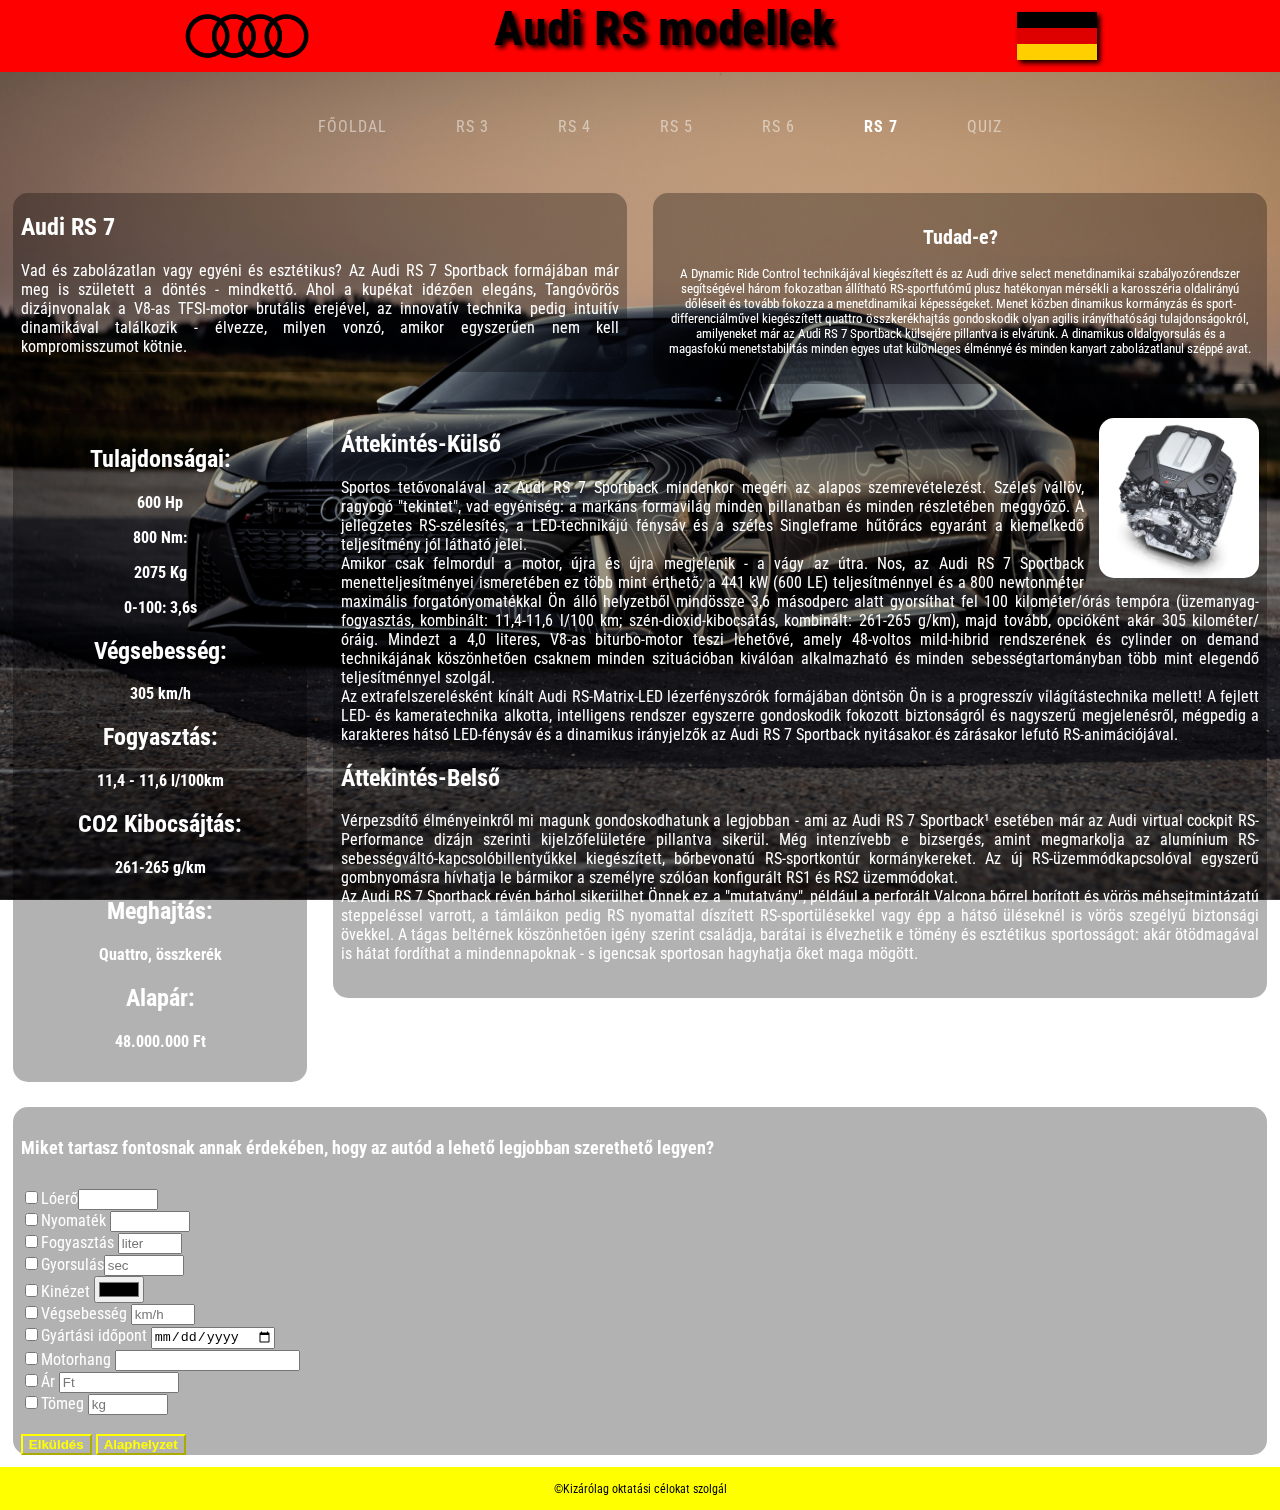
<file: oldalak/rs7.html>
<!DOCTYPE html>
<html lang="hu">

<head>
    <meta charset="UTF-8">
    <meta name="viewport" content="width=device-width, initial-scale=1.0">
    <meta name="author" content="Osgyáni Bekő">
    <meta name="copyright" content="Csak tanulmányi célokra">
    <meta name="description" content="Audi RS modellek bemutatása">
    <link rel="stylesheet" href="../formazas/styles.css">
    <link rel="icon" href="../formazas/ikon.jpg" type="image/x-icon">
    <title>Audi RS modellek</title>
</head>

<body class="rs7">
    <header>
        <img src="../formazas/logo.png" alt="logo" class="logo">
        Audi RS modellek
        <img src="../formazas/german_flag.png" alt="zaszlo" class="zaszlo">
    </header>
    <div class="container">
        <nav>
            <ul class="tipusok">
                <li><a href="../oldalak/index.html">Főoldal</a></li>
                <li><a href="../oldalak/rs3.html">RS 3</a></li>
                <li><a href="../oldalak/rs4.html">RS 4</a></li>
                <li><a href="../oldalak/rs5.html">RS 5</a></li>
                <li><a href="../oldalak/rs6.html">RS 6</a></li>
                <li><a class="active" href="#">RS 7</a></li>
                <li><a href="../oldalak/quiz.html">Quiz</a></li>
            </ul>
        </nav>
        <article>
            <h2 class="cikkcim">Audi RS 7</h2>
            <p class="tartalom">Vad és zabolázatlan vagy egyéni és esztétikus? Az Audi RS 7 Sportback formájában már meg
                is született a döntés - mindkettő. Ahol a kupékat idézően elegáns, Tangóvörös dizájnvonalak a V8-as
                TFSI-motor brutális erejével, az innovatív technika pedig intuitív dinamikával találkozik - élvezze,
                milyen vonzó, amikor egyszerűen nem kell kompromisszumot kötnie.
        </article>

        <aside>
            <h2>Tudad-e?</h2>
            <p>A Dynamic Ride Control technikájával kiegészített és az Audi drive select menetdinamikai
                szabályozórendszer segítségével három fokozatban állítható RS-sportfutómű plusz hatékonyan mérsékli a
                karosszéria oldalirányú dőléseit és tovább fokozza a menetdinamikai képességeket. Menet közben dinamikus
                kormányzás és sport-differenciálművel kiegészített quattro összkerékhajtás gondoskodik olyan agilis
                irányíthatósági tulajdonságokról, amilyeneket már az Audi RS 7 Sportback külsejére pillantva is
                elvárunk. A dinamikus oldalgyorsulás és a magasfokú menetstabilitás minden egyes utat különleges
                élménnyé és minden kanyart zabolázatlanul széppé avat.</p>
        </aside>
        <aside class="specs">
            <h2>Tulajdonságai:</h2>
            <p>600 Hp</p>
            <p>800 Nm:</p>
            <p>2075 Kg</p>
            <p>0-100: 3,6s
            <p>
            <h2>Végsebesség:</h2>
            <p>305 km/h</p>
            <h2>Fogyasztás:</h2>
            <p>11,4 - 11,6 l/100km</p>
            <h2>CO2 Kibocsájtás:</h2>
            <p>261-265 g/km</p>
            <h2>Meghajtás:</h2>
            <p>Quattro, összkerék</p>
            <h2>Alapár:</h2>
            <p>48.000.000 Ft</p>
        </aside>
        <article class="story">
            <img src="../formazas/rs_engine.jpg" alt="modellek" class="motor">
            <h2>Áttekintés-Külső</h2>
            <p class="tartalom">
                Sportos tetővonalával az Audi RS 7 Sportback mindenkor megéri az alapos szemrevételezést. Széles vállöv,
                ragyogó "tekintet", vad egyéniség: a markáns formavilág minden pillanatban és minden részletében
                meggyőző. A jellegzetes RS-szélesítés, a LED-technikájú fénysáv és a széles Singleframe hűtőrács
                egyaránt a kiemelkedő teljesítmény jól látható jelei.
                <br>
                Amikor csak felmordul a motor, újra és újra megjelenik - a vágy az útra. Nos, az Audi RS 7 Sportback
                menetteljesítményei ismeretében ez több mint érthető: a 441 kW (600 LE) teljesítménnyel és a 800
                newtonméter maximális forgatónyomatékkal Ön álló helyzetből mindössze 3,6 másodperc alatt gyorsíthat fel
                100 kilométer/órás tempóra (üzemanyag-fogyasztás, kombinált: 11,4-11,6 l/100 km; szén-dioxid-kibocsátás,
                kombinált: 261-265 g/km), majd tovább, opcióként akár 305 kilométer/óráig. Mindezt a 4,0 literes, V8-as
                biturbo-motor teszi lehetővé, amely 48-voltos mild-hibrid rendszerének és cylinder on demand
                technikájának köszönhetően csaknem minden szituációban kiválóan alkalmazható és minden
                sebességtartományban több mint elegendő teljesítménnyel szolgál.
                <br>
                Az extrafelszerelésként kínált Audi RS-Matrix-LED lézerfényszórók formájában döntsön Ön is a progresszív
                világítástechnika mellett! A fejlett LED- és kameratechnika alkotta, intelligens rendszer egyszerre
                gondoskodik fokozott biztonságról és nagyszerű megjelenésről, mégpedig a karakteres hátsó LED-fénysáv és
                a dinamikus irányjelzők az Audi RS 7 Sportback nyitásakor és zárásakor lefutó RS-animációjával.
            </p>

            <h2 class="cikkcim">Áttekintés-Belső</h2>
            <p class="tartalom">
                Vérpezsdítő élményeinkről mi magunk gondoskodhatunk a legjobban - ami az Audi RS 7 Sportback¹ esetében
                már az Audi virtual cockpit RS-Performance dizájn szerinti kijelzőfelületére pillantva sikerül. Még
                intenzívebb e bizsergés, amint megmarkolja az alumínium RS-sebességváltó-kapcsolóbillentyűkkel
                kiegészített, bőrbevonatú RS-sportkontúr kormánykereket. Az új RS-üzemmódkapcsolóval egyszerű
                gombnyomásra hívhatja le bármikor a személyre szólóan konfigurált RS1 és RS2 üzemmódokat.
                <br>
                Az Audi RS 7 Sportback révén bárhol sikerülhet Önnek ez a "mutatvány", például a perforált Valcona
                bőrrel borított és vörös méhsejtmintázatú steppeléssel varrott, a támláikon pedig RS nyomattal díszített
                RS-sportülésekkel vagy épp a hátsó üléseknél is vörös szegélyű biztonsági övekkel. A tágas beltérnek
                köszönhetően igény szerint családja, barátai is élvezhetik e tömény és esztétikus sportosságot: akár
                ötödmagával is hátat fordíthat a mindennapoknak - s igencsak sportosan hagyhatja őket maga mögött.<br>
                <br>
            </p>
        </article>

        <article class="kviz">
            <form method="post" action="http://szamtud.uni-corvinus.hu/receive.php">
                <h5> Miket tartasz fontosnak annak érdekében, hogy az autód a lehető legjobban szerethető legyen? </h5>

                <input type="checkbox" name="Hp" value="on" id="hp_"><label for="hp_">Lóerő</label><input type="number"
                    min="0" max="10000" step="50" name="Hp_"><br>
                <input type="checkbox" name="Nm" value="on" id="nm_"><label for="nm_">Nyomaték</label> <input
                    type="number" min="0" max="10000" step="50" name="Nm_"><br>
                <input type="checkbox" name="Fogyasztás" value="on" id="fogy_"><label for="fogy_">Fogyasztás</label>
                <input type="number" min="0" max="100" step="2" name="Fogyasztás_" placeholder="liter"><br>
                <input type="checkbox" name="0-100" value="on" id="gyors"><label for="gyors">Gyorsulás</label><input
                    type="number" min="0" max="100" step="0.1" name="0-100_" placeholder="sec"><br>
                <input type="checkbox" name="Kinézet" value="on" id="kin_"><label for="kin_">Kinézet</label> <input
                    type="color" name="color"> <br>
                <input type="checkbox" name="végsebesség" value="on" id="seb"><label for="seb">Végsebesség</label>
                <input type="number" min="0" max="600" step="20" name="Végsebesség" placeholder="km/h"><br>
                <input type="checkbox" name="Evjarat" value="on" id="gyart"><label for="gyart">Gyártási időpont</label>
                <input type="date" name="Evjarat_"> <br>
                <input type="checkbox" name="Motorhang" value="on" id="hang"><label for="hang">Motorhang</label>
                <label><input type="text" name="Motorhang" list="Motorhang"> <br>
                    <datalist id="Motorhang">
                        <option value="magas">
                        <option value="mély">
                        <option value="halk">
                        <option value="hangos">
                        <option value="közepes">
                        <option value="elektromos">
                    </datalist></label>
                <input type="checkbox" name="Ár" value="on" id="ar"><label for="ar">Ár</label> <input type="number"
                    min="0" max="1000000000" step="1000000" name="Ár" placeholder="Ft"><br>
                <input type="checkbox" name="Tömeg" value="on" id="tom"><label for="tom">Tömeg</label> <input
                    type="number" min="0" max="10000" step="100" name="Tömeg" placeholder="kg"><br> <br>

                <input type="submit" value="Elküldés" class="gomb">

                <input type="reset" value="Alaphelyzet" class="gomb">

            </form>
        </article>

    </div>
    <footer>©Kizárólag oktatási célokat szolgál</footer>

</body>

</html>
</file>
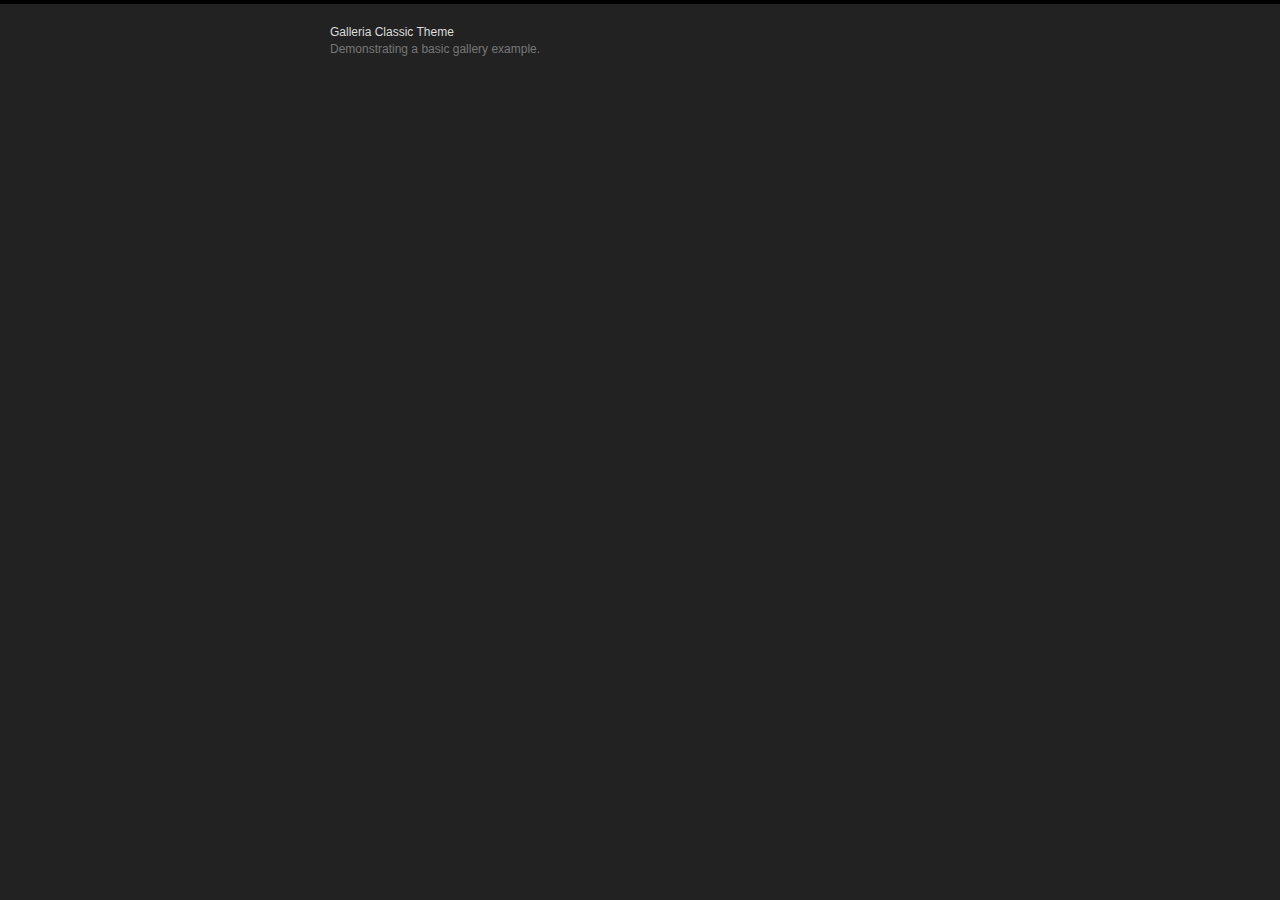
<file: jquery/galleria-1.6.1/src/themes/classic/demo-retina.html>
<!DOCTYPE html>
<html lang="en">
    <head>
        <meta charset="utf-8">
        <title>Galleria Classic Theme</title>
        <style>

            /* Demo styles */
            html,body{background:#222;margin:0;}
            body{border-top:4px solid #000;}
            .content{color:#777;font:12px/1.4 "helvetica neue",arial,sans-serif;width:620px;margin:20px auto;}
            h1{font-size:12px;font-weight:normal;color:#ddd;margin:0;}
            p{margin:0 0 20px}
            a {color:#22BCB9;text-decoration:none;}
            .galleria-info-description a {color: #bbb;}
            .cred{margin-top:20px;font-size:11px;}

            /* This rule is read by Galleria to define the gallery height: */
            #galleria{height:320px}

        </style>

        <!-- load jQuery -->
        <!-- <script src="https://ajax.googleapis.com/ajax/libs/jquery/3.1.1/jquery.js"></script> -->
        <script src="https://ajax.googleapis.com/ajax/libs/jquery/2.2.4/jquery.js"></script>

        <!-- load Galleria -->
        <script src="../../galleria.js"></script>

    </head>
<body>
    <div class="content">
        <h1>Galleria Classic Theme</h1>
        <p>Demonstrating a basic gallery example.</p>

        <div id="galleria">
            <a href="https://picsum.photos/id/1055/800/500.jpg" data-srcset="https://picsum.photos/id/1055/800/500.jpg 1x, https://picsum.photos/id/1055/1600/1000.jpg 2x">
                <img src="https://picsum.photos/id/1055/150/100.jpg" srcset="https://picsum.photos/id/1055/150/100.jpg 1x, https://picsum.photos/id/1055/300/200.jpg 2x"
                     data-description="by &lt;a href=&quot;https://unsplash.com/photos/12rzbJhQ89E&quot;&gt;Neil Thomas&lt;/a&gt; on &lt;a href=&quot;https://unsplash.com&quot;&gt;Unsplash&lt;/a&gt;"
                     data-title="Calm before the storm">
            </a>
            <a href="https://picsum.photos/id/268/800/500.jpg" data-srcset="https://picsum.photos/id/268/800/500.jpg 1x, https://picsum.photos/id/268/1600/1000.jpg 2x">
                <img src="https://picsum.photos/id/268/150/100.jpg" srcset="https://picsum.photos/id/268/150/100.jpg 1x, https://picsum.photos/id/268/300/200.jpg 2x"
                     data-description="by &lt;a href=&quot;https://unsplash.com/photos/vc3ZOCf5BN8&quot;&gt;davide ragusa&lt;/a&gt; on &lt;a href=&quot;https://unsplash.com&quot;&gt;Unsplash&lt;/a&gt;"
                     data-title="Wooden gate at the beach">
            </a>
            <a href="https://picsum.photos/id/35/800/500.jpg" data-srcset="https://picsum.photos/id/35/800/500.jpg 1x, https://picsum.photos/id/35/1600/1000.jpg 2x">
                <img src="https://picsum.photos/id/35/150/100.jpg" srcset="https://picsum.photos/id/35/150/100.jpg 1x, https://picsum.photos/id/35/300/200.jpg 2x"
                     data-description="by &lt;a href=&quot;https://unsplash.com/photos/znM0ujn2RUA&quot;&gt;Shane Colella&lt;/a&gt; on &lt;a href=&quot;https://unsplash.com&quot;&gt;Unsplash&lt;/a&gt;"
                     data-title="Prickly orange needles">
            </a>
            <a href="https://picsum.photos/id/810/800/500.jpg" data-srcset="https://picsum.photos/id/810/800/500.jpg 1x, https://picsum.photos/id/810/1600/1000.jpg 2x">
                <img src="https://picsum.photos/id/810/150/100.jpg" srcset="https://picsum.photos/id/810/150/100.jpg 1x, https://picsum.photos/id/810/300/200.jpg 2x"
                     data-description="by &lt;a href=&quot;https://unsplash.com/photos/5QyPh6O9tfw&quot;&gt;Luís Perdigão&lt;/a&gt; on &lt;a href=&quot;https://unsplash.com&quot;&gt;Unsplash&lt;/a&gt;"
                     data-title="Bridge To Anywhere">
            </a>
            <a href="https://picsum.photos/id/327/800/500.jpg" data-srcset="https://picsum.photos/id/327/800/500.jpg 1x, https://picsum.photos/id/327/1600/1000.jpg 2x">
                <img src="https://picsum.photos/id/327/150/100.jpg" srcset="https://picsum.photos/id/327/150/100.jpg 1x, https://picsum.photos/id/327/300/200.jpg 2x"
                     data-description="by &lt;a href=&quot;https://unsplash.com/photos/Gg7uKdHFb_c&quot;&gt;Ryan Schroeder&lt;/a&gt; on &lt;a href=&quot;https://unsplash.com&quot;&gt;Unsplash&lt;/a&gt;"
                     data-title="Alpine mountains under a clear sky">
            </a>
            <a href="https://picsum.photos/id/241/800/500.jpg" data-srcset="https://picsum.photos/id/241/800/500.jpg 1x, https://picsum.photos/id/241/1600/1000.jpg 2x">
                <img src="https://picsum.photos/id/241/150/100.jpg" srcset="https://picsum.photos/id/241/150/100.jpg 1x, https://picsum.photos/id/241/300/200.jpg 2x"
                     data-description="by &lt;a href=&quot;https://unsplash.com/photos/1Cg7BQXp024&quot;&gt;Sylwia Bartyzel&lt;/a&gt; on &lt;a href=&quot;https://unsplash.com&quot;&gt;Unsplash&lt;/a&gt;"
                     data-title="monochrome wire fence on hill">
            </a>
            <a href="https://picsum.photos/id/874/800/500.jpg" data-srcset="https://picsum.photos/id/874/800/500.jpg 1x, https://picsum.photos/id/874/1600/1000.jpg 2x">
                <img src="https://picsum.photos/id/874/150/100.jpg" srcset="https://picsum.photos/id/874/150/100.jpg 1x, https://picsum.photos/id/874/300/200.jpg 2x"
                     data-description="by &lt;a href=&quot;https://unsplash.com/photos/Cp-LUHPRpWM&quot;&gt;Christopher Campbell&lt;/a&gt; on &lt;a href=&quot;https://unsplash.com&quot;&gt;Unsplash&lt;/a&gt;"
                     data-title="woman underwater in dress">
            </a>
            <a href="https://picsum.photos/id/42/800/500.jpg" data-srcset="https://picsum.photos/id/42/800/500.jpg 1x, https://picsum.photos/id/42/1600/1000.jpg 2x">
                <img src="https://picsum.photos/id/42/150/100.jpg" srcset="https://picsum.photos/id/42/150/100.jpg 1x, https://picsum.photos/id/42/300/200.jpg 2x"
                     data-description="by &lt;a href=&quot;https://unsplash.com/photos/KR2mdHJ5qMg&quot;&gt;Luke Chesser&lt;/a&gt; on &lt;a href=&quot;https://unsplash.com&quot;&gt;Unsplash&lt;/a&gt;"
                     data-title="Coffee in Montreal">
            </a>
            <a href="https://picsum.photos/id/313/800/500.jpg" data-srcset="https://picsum.photos/id/313/800/500.jpg 1x, https://picsum.photos/id/313/1600/1000.jpg 2x">
                <img src="https://picsum.photos/id/313/150/100.jpg" srcset="https://picsum.photos/id/313/150/100.jpg 1x, https://picsum.photos/id/313/300/200.jpg 2x"
                     data-description="by &lt;a href=&quot;https://unsplash.com/photos/4xYgBTYC2-Q&quot;&gt;Sonja Langford&lt;/a&gt; on &lt;a href=&quot;https://unsplash.com&quot;&gt;Unsplash&lt;/a&gt;"
                     data-title="Cloud on the field">
            </a>
            <a href="https://picsum.photos/id/235/800/500.jpg" data-srcset="https://picsum.photos/id/235/800/500.jpg 1x, https://picsum.photos/id/235/1600/1000.jpg 2x">
                <img src="https://picsum.photos/id/235/150/100.jpg" srcset="https://picsum.photos/id/235/150/100.jpg 1x, https://picsum.photos/id/235/300/200.jpg 2x"
                     data-description="by &lt;a href=&quot;https://unsplash.com/photos/TI-B-TNYJMU&quot;&gt;Paul E. Harrer&lt;/a&gt; on &lt;a href=&quot;https://unsplash.com&quot;&gt;Unsplash&lt;/a&gt;"
                     data-title="View from the Langbathsee mountain lake">
            </a>
            <a href="https://vimeo.com/25750735">
                <span class="video">Works for vimeo too.</span>
            </a>
            <a href="https://www.youtube.com/watch?v=PEEXZZ071FE">
                <span class="video">Works for youtube too.</span>
            </a>
        </div>
    </div>

    <script>
    $(function() {
        // Load the classic theme
        Galleria.loadTheme('galleria.classic.js');

        // Initialize Galleria
        Galleria.run('#galleria');
    });
    </script>
    </body>
</html>
</file>
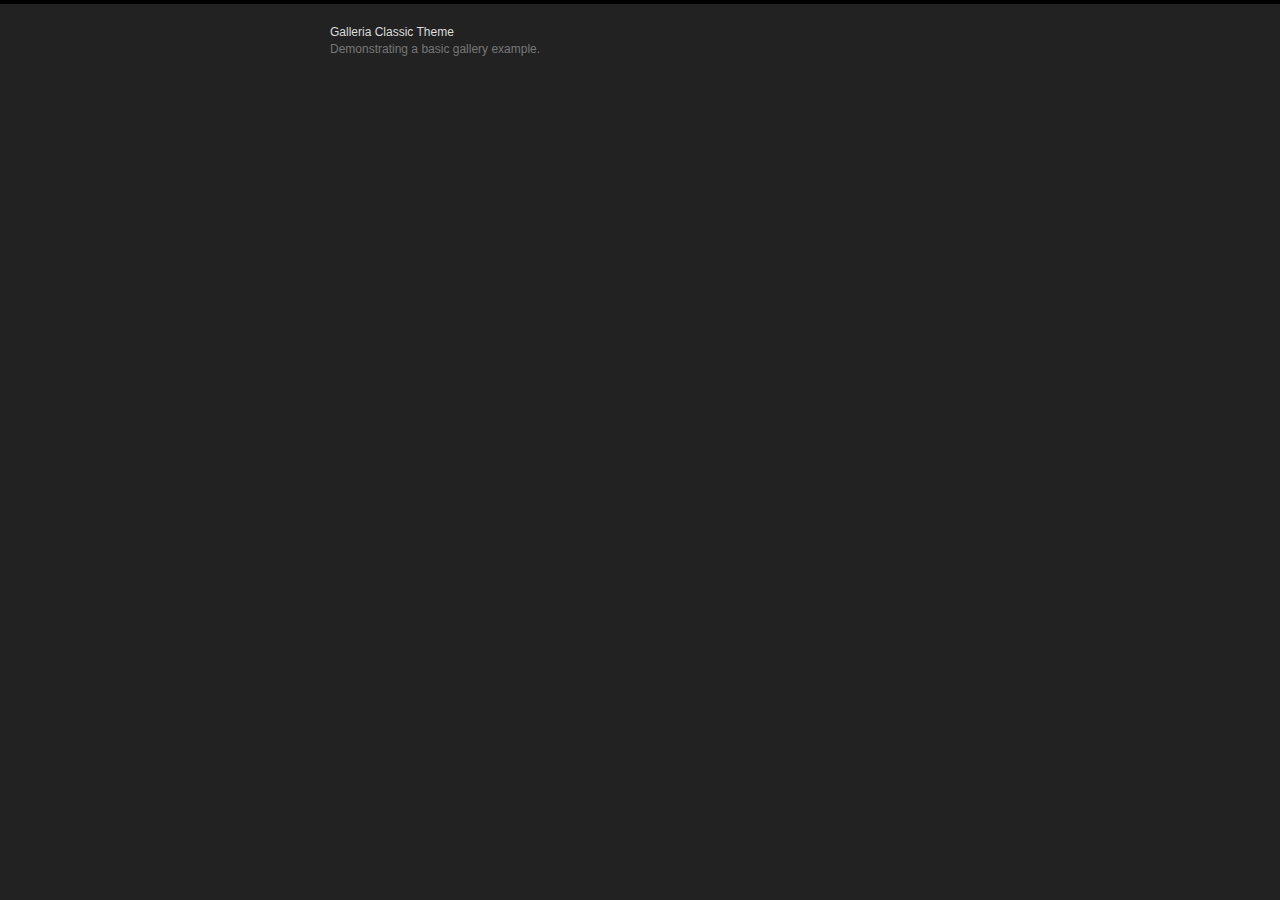
<file: jquery/galleria-1.6.1/src/themes/classic/demo.html>
<!DOCTYPE html>
<html lang="en">
    <head>
        <meta charset="utf-8">
        <title>Galleria Classic Theme</title>
        <style>

            /* Demo styles */
            html,body{background:#222;margin:0;}
            body{border-top:4px solid #000;}
            .content{color:#777;font:12px/1.4 "helvetica neue",arial,sans-serif;width:620px;margin:20px auto;}
            h1{font-size:12px;font-weight:normal;color:#ddd;margin:0;}
            p{margin:0 0 20px}
            a {color:#22BCB9;text-decoration:none;}
            .galleria-info-description a {color: #bbb;}
            .cred{margin-top:20px;font-size:11px;}

            /* This rule is read by Galleria to define the gallery height: */
            #galleria{height:320px}

        </style>

        <!-- load jQuery -->
        <!-- <script src="https://ajax.googleapis.com/ajax/libs/jquery/3.1.1/jquery.js"></script> -->
        <script src="https://ajax.googleapis.com/ajax/libs/jquery/2.2.4/jquery.js"></script>

        <!-- load Galleria -->
        <script src="../../galleria.js"></script>

    </head>
<body>
    <div class="content">
        <h1>Galleria Classic Theme</h1>
        <p>Demonstrating a basic gallery example.</p>

        <div id="galleria">
            <a href="https://picsum.photos/id/1055/800/500.jpg">
                <img src="https://picsum.photos/id/1055/150/100.jpg"
                     data-description="by &lt;a href=&quot;https://unsplash.com/photos/12rzbJhQ89E&quot;&gt;Neil Thomas&lt;/a&gt; on &lt;a href=&quot;https://unsplash.com&quot;&gt;Unsplash&lt;/a&gt;"
                     data-title="Calm before the storm">
            </a>
            <a href="https://picsum.photos/id/268/800/500.jpg">
                <img src="https://picsum.photos/id/268/150/100.jpg"
                     data-description="by &lt;a href=&quot;https://unsplash.com/photos/vc3ZOCf5BN8&quot;&gt;davide ragusa&lt;/a&gt; on &lt;a href=&quot;https://unsplash.com&quot;&gt;Unsplash&lt;/a&gt;"
                     data-title="Wooden gate at the beach">
            </a>
            <a href="https://picsum.photos/id/35/800/500.jpg">
                <img src="https://picsum.photos/id/35/150/100.jpg"
                     data-description="by &lt;a href=&quot;https://unsplash.com/photos/znM0ujn2RUA&quot;&gt;Shane Colella&lt;/a&gt; on &lt;a href=&quot;https://unsplash.com&quot;&gt;Unsplash&lt;/a&gt;"
                     data-title="Prickly orange needles">
            </a>
            <a href="https://picsum.photos/id/810/800/500.jpg">
                <img src="https://picsum.photos/id/810/150/100.jpg"
                     data-description="by &lt;a href=&quot;https://unsplash.com/photos/5QyPh6O9tfw&quot;&gt;Luís Perdigão&lt;/a&gt; on &lt;a href=&quot;https://unsplash.com&quot;&gt;Unsplash&lt;/a&gt;"
                     data-title="Bridge To Anywhere">
            </a>
            <a href="https://picsum.photos/id/327/800/500.jpg">
                <img src="https://picsum.photos/id/327/150/100.jpg"
                     data-description="by &lt;a href=&quot;https://unsplash.com/photos/Gg7uKdHFb_c&quot;&gt;Ryan Schroeder&lt;/a&gt; on &lt;a href=&quot;https://unsplash.com&quot;&gt;Unsplash&lt;/a&gt;"
                     data-title="Alpine mountains under a clear sky">
            </a>
            <a href="https://picsum.photos/id/241/800/500.jpg">
                <img src="https://picsum.photos/id/241/150/100.jpg"
                     data-description="by &lt;a href=&quot;https://unsplash.com/photos/1Cg7BQXp024&quot;&gt;Sylwia Bartyzel&lt;/a&gt; on &lt;a href=&quot;https://unsplash.com&quot;&gt;Unsplash&lt;/a&gt;"
                     data-title="monochrome wire fence on hill">
            </a>
            <a href="https://picsum.photos/id/874/800/500.jpg">
                <img src="https://picsum.photos/id/874/150/100.jpg"
                     data-description="by &lt;a href=&quot;https://unsplash.com/photos/Cp-LUHPRpWM&quot;&gt;Christopher Campbell&lt;/a&gt; on &lt;a href=&quot;https://unsplash.com&quot;&gt;Unsplash&lt;/a&gt;"
                     data-title="woman underwater in dress">
            </a>
            <a href="https://picsum.photos/id/42/800/500.jpg">
                <img src="https://picsum.photos/id/42/150/100.jpg"
                     data-description="by &lt;a href=&quot;https://unsplash.com/photos/KR2mdHJ5qMg&quot;&gt;Luke Chesser&lt;/a&gt; on &lt;a href=&quot;https://unsplash.com&quot;&gt;Unsplash&lt;/a&gt;"
                     data-title="Coffee in Montreal">
            </a>
            <a href="https://picsum.photos/id/313/800/500.jpg">
                <img src="https://picsum.photos/id/313/150/100.jpg"
                     data-description="by &lt;a href=&quot;https://unsplash.com/photos/4xYgBTYC2-Q&quot;&gt;Sonja Langford&lt;/a&gt; on &lt;a href=&quot;https://unsplash.com&quot;&gt;Unsplash&lt;/a&gt;"
                     data-title="Cloud on the field">
            </a>
            <a href="https://picsum.photos/id/235/800/500.jpg">
                <img src="https://picsum.photos/id/235/150/100.jpg"
                     data-description="by &lt;a href=&quot;https://unsplash.com/photos/TI-B-TNYJMU&quot;&gt;Paul E. Harrer&lt;/a&gt; on &lt;a href=&quot;https://unsplash.com&quot;&gt;Unsplash&lt;/a&gt;"
                     data-title="View from the Langbathsee mountain lake">
            </a>
            <a href="https://vimeo.com/25750735">
                <span class="video">Works for vimeo too.</span>
            </a>
            <a href="https://www.youtube.com/watch?v=PEEXZZ071FE">
                <span class="video">Works for youtube too.</span>
            </a>
        </div>
    </div>

    <script>
    $(function() {
        // Load the classic theme
        Galleria.loadTheme('galleria.classic.js');

        // Initialize Galleria
        Galleria.run('#galleria');
    });
    </script>
    </body>
</html>
</file>
<file: formazas/styles.css>
* {
    box-sizing: border-box;
}

html {
    padding: 0px;
    margin: 0px;
}

@font-face {
    font-family: mystyle;
    src: url("../formazas/stilus.ttf");
}

body {
    padding: 0px;
    margin: 0px;
    font-family: mystyle;
}

.container {
    display: flex;
    flex-direction: row;
    flex-wrap: wrap;
    justify-content: space-around;

}

.container>* {
    margin: 1%;
    height: fit-content;
}


header {
    display: flex;
    background-color: red;
    text-shadow: 3px 3px 5px black;
    font-size: 3em;
    color: black;
    font-weight: bold;
    justify-content: center;
    text-align: center;
    flex-wrap: wrap;

}


article {
    background-color: rgba(0, 0, 0, .3);
    border-radius: 15px;
    padding: 0px 8px;
    color: white;
    text-align: justify;
    flex: 1 1 100%;
}

article.kviz {
    background-color: rgba(0, 0, 0, .3);

    justify-content: center;
}

h5 {
    font-size: large;
}

aside {
    background-color: rgba(0, 0, 0, .3);
    padding: 15px;
    color: #ffffff;
    text-align: center;
    font-size: 0.84em;
    border-radius: 15px;
    flex: 1 1 100%;
}

aside.specs {
    font-size: 1em;
    font-weight: bold;
}

footer {
    background-color: yellow;
    color: black;
    text-align: center;
    font-size: 12px;
    padding: 15px;
}

nav {
    padding: 8px;
    flex: 1 1 100%;
}

/*lista formázása*/

.tipusok {
    font-family: mystyle;
    text-align: center;
    text-transform: uppercase;
    letter-spacing: 1px;
}

.tipusok li {
    display: inline-block;
    list-style: none;
    margin: 0 1em 0 1em;
}

.tipusok a {
    padding: 0.5em 1em;
    margin: 0;
    display: block;
    color: rgba(255, 255, 255, 0.5);
    text-decoration: none;
}

.tipusok .active {
    color: white;
    font-weight: bold;
}

.tipusok a:hover {
    color: white;
    font-weight: bold;
}

/*háttér formázása*/

.fooldal::before {
    background-image: url(../formazas/fooldal2.png);
    position: fixed;
    content: "";
    top: 0;
    left: 0;
    width: 100%;
    height: 100%;
    z-index: -1;
    background-position: center;
    background-size: cover;
    -webkit-background-size: cover;
    -moz-background-size: cover;
    -o-background-size: cover;
}

.rs3::before {
    background-image: url(../formazas/rs3hatter.jpg);
    position: fixed;
    content: "";
    top: 0;
    left: 0;
    width: 100%;
    height: 100%;
    z-index: -1;
    background-position: center;
    background-size: cover;
    -webkit-background-size: cover;
    -moz-background-size: cover;
    -o-background-size: cover;
}

.rs4::before {
    background-image: url(../formazas/rs4hatter.jpg);
    position: fixed;
    content: "";
    top: 0;
    left: 0;
    width: 100%;
    height: 100%;
    z-index: -1;
    background-position: center;
    background-size: cover;
    -webkit-background-size: cover;
    -moz-background-size: cover;
    -o-background-size: cover;
}

.rs5::before {
    background-image: url(../formazas/rs5hatter.jpg);
    position: fixed;
    content: "";
    top: 0;
    left: 0;
    width: 100%;
    height: 100%;
    z-index: -1;
    background-position: center;
    background-size: cover;
    -webkit-background-size: cover;
    -moz-background-size: cover;
    -o-background-size: cover;
}

.rs6::before {
    background-image: url(../formazas/rs6hatter.jpg);
    position: fixed;
    content: "";
    top: 0;
    left: 0;
    width: 100%;
    height: 100%;
    z-index: -1;
    background-position: center;
    background-size: cover;
    -webkit-background-size: cover;
    -moz-background-size: cover;
    -o-background-size: cover;
}

.rs7::before {
    background-image: url(../formazas/rs7hatter.jpg);
    position: fixed;
    content: "";
    top: 0;
    left: 0;
    width: 100%;
    height: 100%;
    z-index: -1;
    background-position: center;
    background-size: cover;
    -webkit-background-size: cover;
    -moz-background-size: cover;
    -o-background-size: cover;
}

.quiz::before {
    background-image: url(../formazas/quiz.jpg);
    position: fixed;
    content: "";
    top: 0;
    left: 0;
    width: 100%;
    height: 100%;
    z-index: -1;
    background-position: center;
    background-size: cover;
    -webkit-background-size: cover;
    -moz-background-size: cover;
    -o-background-size: cover;
}

/*egyéb képek formázása*/

img.motor {
    height: 10em;
    float: right;
    margin-top: 8px;
    margin-left: 15px;
    margin-bottom: 5px;
    border-radius: 15px;
}


.logo {
    height: 1.5em;
    margin: auto;
    display: flex;
}

.zaszlo {
    height: 1em;
    margin: auto;
    display: flex;
    box-shadow: 3px 3px 5px black;
}

/*gombok*/
.gomb {
    color: yellow;
    background-color: transparent;
    border-color: yellow;
    font-weight: bold;
}


article.teszt {
    justify-content: center;
    text-align: center;
}

.galleria {
    margin: auto;
    width: 90vw;
    height: auto;
    display: flex;
    justify-content: center;
}

/*jquery formázása*/

label.error {
    color: #FB3A3A;
}

@media all and (min-width: 600px) {
    nav {
        flex-basis: 98%;
    }

    article {
        flex-basis: 48%;
    }

    aside {
        flex-basis: 48%;
    }

    aside.sepcs {
        flex-basis: 98%;
    }

    article.story {
        flex-basis: 98%;
    }

}

@media all and (min-width: 768px) {
    nav {
        flex-basis: 98%;
    }

    article {
        flex-basis: 48%;
    }

    aside {
        flex-basis: 48%;
    }

    aside.specs {
        flex-basis: 23%;
    }

    article.story {
        flex-basis: 73%;
    }

}
</file>
